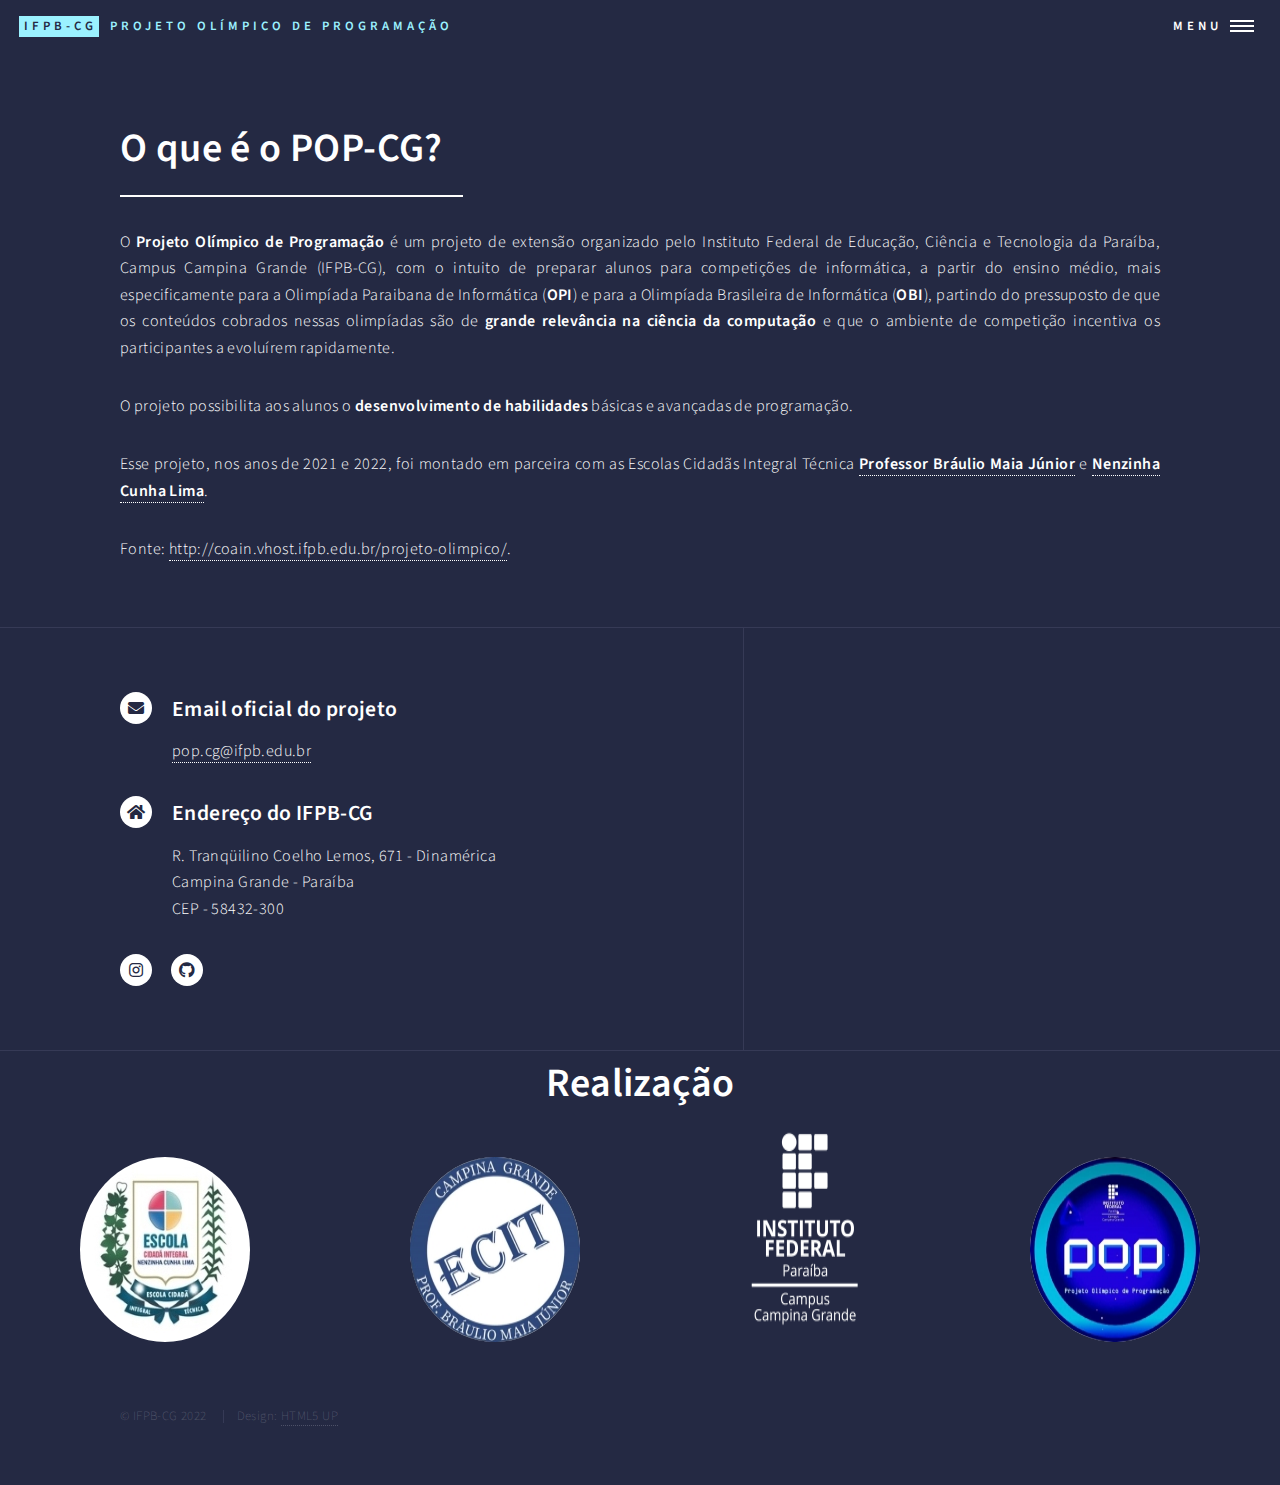
<file: pages/desc_projeto.html>
<!DOCTYPE HTML>
<html lang="pt-br">
<head>
	<meta charset="utf-8"/>
	<meta name="viewport" content="width=device-width, initial-scale=1, user-scalable=no"/>
	<link rel="shortcut icon" href="../images/favicon/favicon.ico" type="image/x-icon">

	<title>O que é o POP-CG?</title>

	<link rel="stylesheet" href="../assets/css/main.css"/>	
	<noscript><link rel="stylesheet" href="../assets/css/noscript.css"/></noscript>
	<script src="../assets/js/script.js"></script>
</head>
<body class="is-preload" onload="main_title()">

	<!-- Wrapper -->
		<div id="wrapper">

			<!-- Header -->
			<header id="header" class="alt">
				<a href="../index.html" class="logo" id="main_title"><strong>IFPB-CG</strong> Projeto Olímpico de Programação </a>
				<nav>
					<a href="#menu">Menu</a>
				</nav>
			</header>

			<!-- Menu -->
      <nav id="menu">
        <ul class="links">
          <li><a href="../index.html">Página Inicial</a></li>
          <li><a href="desc_projeto.html">Sobre o POP</a></li>
          <li><a href="equipe.html">Equipe</a></li>
		  		<li><a href="olimpiada_ifpb_cg.html">Olimpíada IFPB-CG</a></li>
          <li><a href="edicoes_anteriores.html">Edições Anteriores</a></li>
          <li><a href="perguntas.html">Perguntas Frequentes</a></li>
          <li><a href="https://estudante.ifpb.edu.br/cursos/?cidade=8&modalidade=&nome=&formacao=&nivel_formacao=&turno=&forma_acesso=">Cursos do IFPB-CG</a></li>
          <!-- <li><a href="videos.html">Videos</a></li> -->
        </ul>
      </nav>

			<!-- Main -->
			<main id="main" class="alt">

				<!-- One -->
				<section id="one">
					<div class="inner">
						<header class="major">
							<h1>O que é o POP-CG?</h1>
						</header>

						<article>
							<p>
								O <strong>Projeto Olímpico de Programação</strong> é um projeto de extensão organizado pelo Instituto Federal de Educação, Ciência e Tecnologia da Paraíba, Campus Campina Grande (IFPB-CG), com o intuito de preparar alunos para competições de informática, a partir do ensino médio, mais especificamente para a Olimpíada Paraibana de Informática (<strong>OPI</strong>) e para a Olimpíada Brasileira de Informática (<strong>OBI</strong>), partindo do pressuposto de que os conteúdos cobrados nessas olimpíadas são de <strong>grande relevância na ciência da computação</strong> e que o ambiente de competição incentiva os participantes a evoluírem rapidamente.
							</p>
							<p>
								O projeto possibilita aos alunos o <strong>desenvolvimento de habilidades</strong> básicas e avançadas de programação.
							</p>
							<p>
								Esse projeto, nos anos de 2021 e 2022, foi montado em parceira com as Escolas Cidadãs Integral Técnica <a href="http://cdn.novo.qedu.org.br/escola/25130331-ecit-professor-braulio-maia-junior" target="_blank"><strong>Professor Bráulio Maia Júnior</strong></a> e <a href="https://novo.qedu.org.br/escola/25072030-eci-nenzinha-cunha-lima" target="_blank"><strong>Nenzinha Cunha Lima</strong></a>.
							</p>
							<p>
								Fonte: <a class="link"  href="http://coain.vhost.ifpb.edu.br/projeto-olimpico/" target="_blank" hreflang="pt-br">http://coain.vhost.ifpb.edu.br/projeto-olimpico/</a>.
							</p>
						</article>
				</section>

			</main>

			<!-- Contact -->
			<section id="contact">
				<div class="inner">
					<div>
						<article class="contact-method">
							<span class="icon solid alt fa-envelope"></span>
							<h3>Email oficial do projeto</h3>
							<a href="mailto:pop.cg@ifpb.edu.br">pop.cg@ifpb.edu.br</a>
						</article>

						<article class="contact-method">
							<span class="icon solid alt fa-home"></span>
							<h3>Endereço do IFPB-CG</h3>
							<p>R. Tranqüilino Coelho Lemos, 671 - Dinamérica<br/>
							Campina Grande - Paraíba<br/>
							CEP - 58432-300</p>
						</article>

						<article>
							<ul class="icons">
								<li>
									<a href="https://www.instagram.com/pop_ifpb.cg/" target="_blank" class="icon brands alt fa-instagram"><span class="label">Instagram</span></a>
								</li>
								<li>
									<a href="https://github.com/olimpiadadeinformaticaifpb/olimpiadadeinformaticaifpb.github.io" target="_blank" class="icon brands alt fa-github"><span class="label">GitHub</span></a>
								</li>
							</ul>
						</article>
					</div>
				</div>
			</section>

			<section id="realizacao">
				<h1>Realização</h1>

				<div id="logos">
					<img class="circle_image" src="../images/logos/ncl_170px.jpg" alt="Logo do ECIT Nenzinha Cunha Lima">
					<img class="circle_image" src="../images/logos/circle_braulio_maia_170px.jpg" alt="Logo do ECIT Professor Bráulio Maia Júnior">
					<img src="../images/logos/ifpb_negativo_130px.png" alt="Logo do IFPB negativo">
					<img class="circle_image" src="../images/logos/circle_pop_cg_170px.jpg" alt="Logo do Projeto Olímpico de Programação">
				</div>
			</section>

			<!-- Footer -->
			<footer id="footer">

				<div class="inner">
					<ul class="copyright">
						<li>&copy; IFPB-CG 2022</li>
						<li>Design: <a href="https://html5up.net" target="_blank">HTML5 UP</a></li>
					</ul>
				</div>

			</footer>

		</div>

	<!-- Scripts -->
	<script src="../assets/js/jquery.min.js"></script>
	<script src="../assets/js/jquery.scrolly.min.js"></script>
	<script src="../assets/js/jquery.scrollex.min.js"></script>
	<script src="../assets/js/browser.min.js"></script>
	<script src="../assets/js/breakpoints.min.js"></script>
	<script src="../assets/js/util.js"></script>
	<script src="../assets/js/main.js"></script>

</body>
</html>
</file>
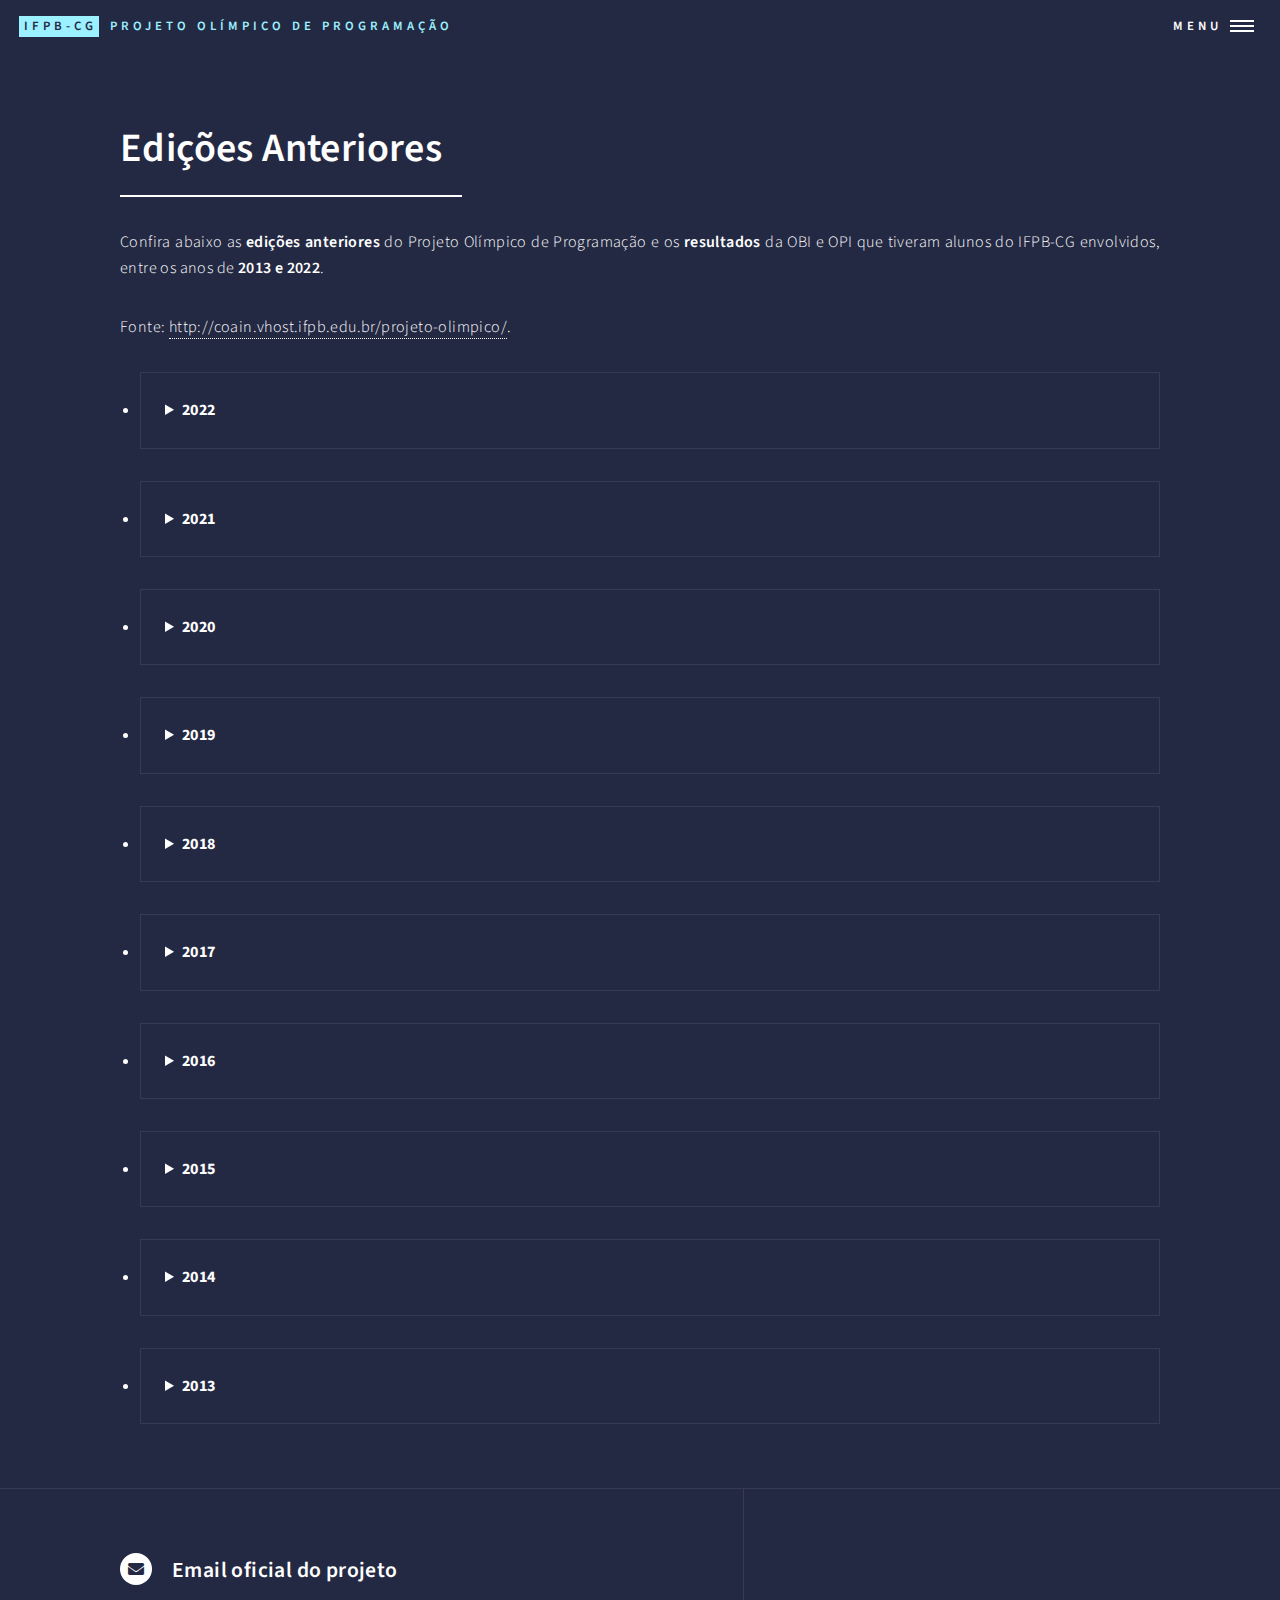
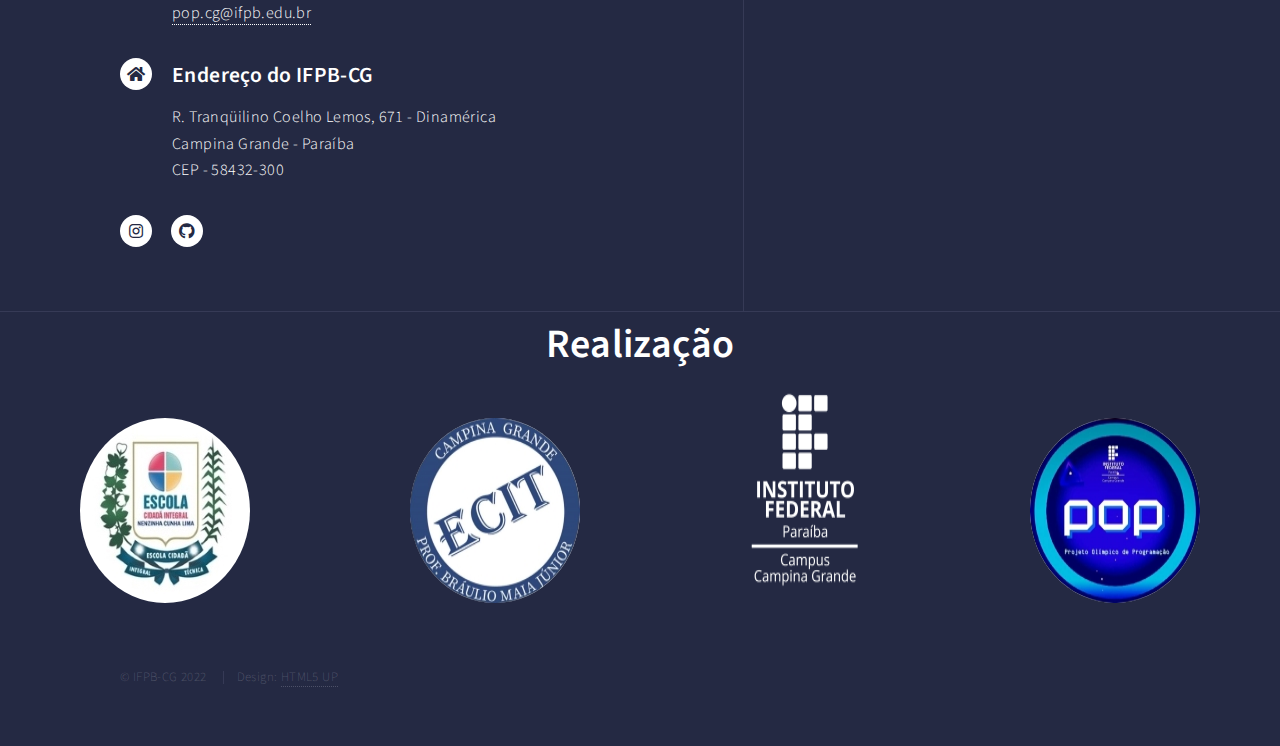
<file: pages/edicoes_anteriores.html>
<!DOCTYPE HTML>
<html lang="pt-br">
<head>
	<meta charset="utf-8"/>
	<meta name="viewport" content="width=device-width, initial-scale=1, user-scalable=no"/>
	<link rel="shortcut icon" href="../images/favicon/favicon.ico" type="image/x-icon">

	<title>Edições Anteriores</title>

	<link rel="stylesheet" href="../assets/css/main.css"/>	
	<noscript><link rel="stylesheet" href="../assets/css/noscript.css"/></noscript>
	<script src="../assets/js/script.js"></script>
</head>
<body class="is-preload" onload="main_title()">

	<!-- Wrapper -->
	<div id="wrapper">

		<!-- Header -->
		<header id="header" class="alt">
			<a href="../index.html" class="logo" id="main_title"><strong>IFPB-CG</strong> Projeto Olímpico de Programação </a>
			<nav>
				<a href="#menu">Menu</a>
			</nav>
		</header>

		<!-- Menu -->
		<nav id="menu">
			<ul class="links">
				<li><a href="../index.html">Página Inicial</a></li>
				<li><a href="desc_projeto.html">Sobre o POP</a></li>
				<li><a href="equipe.html">Equipe</a></li>
				<li><a href="olimpiada_ifpb_cg.html">Olimpíada IFPB-CG</a></li>
				<li><a href="edicoes_anteriores.html">Edições Anteriores</a></li>
				<li><a href="perguntas.html">Perguntas Frequentes</a></li>
				<li><a href="https://estudante.ifpb.edu.br/cursos/?cidade=8&modalidade=&nome=&formacao=&nivel_formacao=&turno=&forma_acesso=">Cursos do IFPB-CG</a></li>
				<!-- <li><a href="videos.html">Videos</a></li> -->
			</ul>
		</nav>

		<!-- Main -->
		<main id="main" class="alt">

			<!-- One -->
			<section id="one" class="tiles">
				<div class="inner">
					<header class="major">
						<h1>Edições Anteriores</h1>
					</header>
					
					<p>
						Confira abaixo as <strong>edições anteriores</strong> do Projeto Olímpico de Programação e os <strong>resultados</strong> da OBI e OPI que tiveram alunos do IFPB-CG envolvidos, entre os anos de <strong>2013 e 2022</strong>.
					</p>

					<p>Fonte: <a class="link" href="http://coain.vhost.ifpb.edu.br/projeto-olimpico/" target="_blank" hreflang="pt-br">http://coain.vhost.ifpb.edu.br/projeto-olimpico/</a>.</p>

					<section id="edicoes_resultados">
						<ol>
							<!-- 2022 -->
							<li class="box">
								<details>
									<summary>2022</summary>
									<!-- Competições -->
									<ul>
										<li>
											<span class="competicao">Olímpiada de Informática IFPB-CG</span>
											<ul>
												<li>
													<span>Nível Iniciante</span> 
													<ol>
														<li>
															<span class="gold_medal">Medalha de Ouro:</span>
															<ul>
																<li>Brunno Oliveira Santos Lima - IFPB CG</li>
															</ul>
														</li>
														<li>
															<span class="silver_medal">Medalha de Prata:</span>
															<ul>
																<li> Ana Gabriela Araujo Gomes - IFPB CG</li>
															</ul>
														</li>
														<li>
															<span class="bronze_medal">Medalha de Bronze:</span>
															<ul>
																<li>John Herbati de Araujo Júnior - ECIT Prof. Bráulio Maia Júnior </li>
															</ul>
														</li>
													</ol>
												</li>
												
												<li>
													<span>Nível Intermediário</span> 
													<ol>
														<li>
															<span class="gold_medal">Medalha de Ouro:</span>
															<ul>
																<li>Arnaud Macêdo de Melo Neto - IFPB CG</li>
															</ul>
														</li>
														<li>
															<span class="silver_medal">Medalha de Prata:</span>
															<ul>
																<li>Mateus de Assis Morais - IFPB CG</li>
															</ul>
														</li>
														<li>
															<span class="bronze_medal">Medalha de Bronze:</span>
															<ul>
																<li>Arthur Júnior Maciel de Oliveira - IFPB CG</li>
															</ul>
														</li>
													</ol>
												</li>

												<li>
													<span>Nível Avançado</span> 
													<ol>
														<li>
															<span class="gold_medal">Medalha de Ouro:</span>
															<ul>
																<li>Adson Gabriel Farias da Silva - ECIT Prof. Bráulio Maia Júnior </li>
															</ul>
														</li>
														<li>
															<span class="silver_medal">Medalha de Prata:</span>
															<ul>
																<li>William de Sousa Costa - IFPB CG</li>
															</ul>
														</li>
														<li>
															<span class="bronze_medal">Medalha de Bronze:</span>
															<ul>
																<li>Lucas Gabriel Moizinho da Silva - IFPB CG</li>
															</ul>
														</li>
													</ol>
												</li>
											</ul>
										</li>
										<li>
											<span class="competicao">Olimpíada Paraibana de Informática (OPI) - Nível Programação </span>
											<ol>
												<li>
													<span class="silver_medal">Medalha de Prata:</span>
													<ul>
														<li>João Victor de Medeiros Cavalcante</li> 
														<li>Lucas Tavares Ezequiel</li>
														<li>Lucas Gabriel Moizinho</li> 
														<li>Marcus Cauê de Farias Barbosa</li>
													</ul>

												</li>
												<li>
													<span class="bronze_medal">Medalha de Bronze:</span>
													<ul>
														<li>Jose Guilherme Moizinho</li>
														<li>Lavique Dias de Oliveira</li> 
														<li>Mariana Lira Massa Santos</li>
														<li>Mateus de Assis Morais</li>
														<li>Sonaly Barreto Silva</li>
														<li>Vanderleia Silva Galdino</li>
													</ul> 
												</li>
												<li>
													<span>Menção Honrosa</span>
													<ul>
														<li>José Fernando H. Correia de Albuquerque</li>
														<li>João Henrique Silva Lima</li>
														<li>Kauê Gabriel da Silva Monteiro</li>
													</ul>
												</li>
											</ol>
										</li>
										<li>
											<span class="competicao"> Olimpíada Paraibana de Informática (OPI) - Nível Avançado </span>
											<ol>
												<li>
													<span class="silver_medal">Medalha de Prata</span>
													<ul>
														<li>Lucas Buvar Fonseca Tavares</li>
														<li>Luís Henrique Lima Santos</li>
														<li>Lucas Alves Fidelis Araujo</li>
													</ul>
												</li>
												<li>
													<span class="bronze_medal">Medalha de Bronze</span>
													<ul>
														<li>Lucas Gabriel Moizinho da Silva</li>
														<li>Mariana Lira Massa dos Santos</li>
													</ul>
												</li>
												<li>
													<span>Honra ao Mérito</span>
													<ul>
														<li>Kaio da Silva Carvalho</li>
														<li>Kevyn Ryan Soares Fernandes</li>
														<li>Pedro Savio Oliveira Sarmento</li>
													</ul>
												</li>
											</ol>
										</li>
									</ul>

								</details>
								
							</li>

							<!-- 2021 -->
							<li class="box">
								<details>
									<summary>2021</summary>
									<!-- Competições -->
									<ul>
										<li>
											<span class="competicao">Olímpiada de Informática IFPB-CG</span>
											
											<!-- Níveis-->
											<ul>
												<li>
													<span>Nível Iniciante</span> 
													<ol>
														<li>
															<span class="gold_medal">Medalha de Ouro:</span>
															<ul>
																<li>Mariana Lira Massa Santos - IFPB CG</li>
															</ul>
														</li>
														<li>
															<span class="silver_medal">Medalha de Prata:</span>
															<ul>
																<li>Adson Gabriel Farias da Silva - ECIT Prof. Bráulio Maia Júnior</li>
															</ul>
														</li>
														<li>
															<span class="bronze_medal">Medalha de Bronze:</span>
															<ul>
																<li>Lucas Gabriel Moizinho da Silva - IFPB CG</li>
															</ul>
														</li>
													</ol>
												</li>
												
												<li>
													<span>Nível Intermediário</span> 
													<ol>
														<li>
															<span class="gold_medal">Medalha de Ouro:</span>
															<ul>
																<li>Luan Ferreira dos Reis - IFPB CG</li>
															</ul>
														</li>
													</ol>
												</li>

												<li>
													<span>Nível Avançado</span> 
													<ol>
														<li>
															<span class="gold_medal">Medalha de Ouro:</span>
															<ul>
																<li>Victor Emanuel Barbosa Rodrigues - IFPB CG</li>
															</ul>
														</li>
													</ol>
												</li>
											</ul>
										</li>
										<li>Obs.: Neste foi ano não foi realizada a OPI.</li>
									</ul>
								</details>
								
							</li>

							<!-- 2020 -->
							<li class="box">
								<details>
									<summary>2020</summary>
									<!-- Competições -->
									<ul>
										<li>
											<span class="competicao">Olímpiada de Informática IFPB-CG</span>
											
											<!-- Níveis-->
											<ul>
												<li>
													<span>Nível Iniciante</span> 
													<ol>
														<li>
															<span class="gold_medal">Medalha de Ouro:</span>
															<ul>
																<li>Kaio da Silva Carvalho - ECIT Prof. Bráulio Maia Júnior</li>
															</ul>
														</li>
														<li>
															<span class="silver_medal">Medalha de Prata:</span>
															<ul>
																<li>Maria Luíza Magna Ramos Sales - IFPB-CG</li>
															</ul>
														</li>
														<li>
															<span class="bronze_medal">Medalha de Bronze:</span>
															<ul>
																<li>Maria Maysa Paz de Oliveira - ECIT Prof. Bráulio Maia Júnior</li>
															</ul>
														</li>
													</ol>
												</li>
												
												<li>
													<span>Nível Intermediário</span> 
													<ol>
														<li>
															<span class="gold_medal">Medalha de Ouro:</span>
															<ul>
																<li>Lucas Bivar Fonsêca Tavares - IFPB-CG</li>
															</ul>
														</li>
														<li>
															<span class="silver_medal">Medalha de Prata:</span>
															<ul>
																<li>Rennyson Cavalcante Soares - IFPB-CG</li>
															</ul>
														</li>
														<li>
															<span class="bronze_medal">Medalha de Bronze:</span>
															<ul>
																<li>Victor Emanuel Barbosa Rodrigues - IFPB-CG</li>
															</ul>
														</li>
													</ol>
												</li>

												<li>
													<span>Nível Avançado</span> 
													<ol>
														<li>
															<span class="gold_medal">Medalha de Ouro:</span>
															<ul>
																<li>Allan José Bispo do Nascimento - IFPB-CG</li>
															</ul>
														</li>
														<li>
															<span class="silver_medal">Medalha de Prata:</span>
															<ul>
																<li>Micael Marques Rodrigues Silva - IFPB-CG</li>
															</ul>
														</li>
														<li>
															<span class="bronze_medal">Medalha de Bronze:</span>
															<ul>
																<li>Harrison Wendel Rodrigues Santos - IFPB-CG</li>
															</ul>
														</li>
													</ol>
												</li>
											</ul>
										</li>
										<li>Obs.: Neste foi ano não foi realizada a OPI.</li>
									</ul>
								</details>
								
							</li>

							<!-- 2019 -->
							<li class="box">
								<details>
									<summary>2019</summary>
									<!-- Competições -->
									<ul>
										<li>
											<span class="competicao">Olimpíada Brasileira de Informática (OBI)</span>
											<ol>
												<li>
													<span>Menção Honrosa:</span>
													<ul>
														<li>Rembrandt Asafe Vasconcelos Costa</li>
													</ul>
												</li>
											</ol>
										</li>
										<li>
											<span class="competicao">Olimpíada Paraibana de Informática (OPI)</span>
											<ol>
												<li>
													<span class="silver_medal">Medalha de Prata:</span>
													<ul>
														<li>João Vitor Silva Luciano - Modalidade Programação</li>
														<li>Equipe do IFPB-CG - Modalidade Avançado Júnior</li>
													</ul>
												</li>
												<li>
													<span class="bronze_medal">Medalha de Bronze:</span>
													<ul>
														<li>Jônatas Tavares Dos Santos</li>
														<li>Catarina Ramalho Dos Santos</li>
														<li>Rembrandt Asafe Vasconcelos Costa</li> 
														<li>Irlla Martins Barbosa Da Silva</li> 
														<li>Welbber Vital Porto</li>
													</ul>
												</li>
												<li>
													<span>Menção Honrosa:</span>
													<ul>
														<li>Equipe do IFPB-CG - Modalidade Avançado Júnior</li>
													</ul>
												</li>
											</ol>
										</li>
									</ul>
								</details>
								
							</li>

							<!-- 2018 -->
							<li class="box">
								<details>
									<summary>2018</summary>
									<!-- Competições -->
									<ul>
										<li>
											<span class="competicao">Olimpíada Paraibana de Informática (OPI)</span>
											<ol>
												<li>
													<span class="gold_medal">Medalha de Ouro:</span>
													<ul>
														<li>Rembrandt Asafe Vasconcelos Costa - Modalidade Programação</li>
														<li>Equipe do IFPB-CG - Modalidade Avançado Júnior</li>
													</ul>
												</li>
												<li>
													<span class="silver_medal">Medalha de Prata:</span>
													<ul>
														<li>Rennan Rocha de Freitas</li>
													</ul>
												</li>
												<li>
													<span class="bronze_medal">Medalha de Bronze:</span>
													<ul>
														<li>Marcos Vinícius Santos Silva</li>
														<li>José Alberto Viana da Silva</li>
														<li>Matheus Gomes Lima</li>
														<li>Irlla Martins Barbosa da Silva</li>
													</ul>
												</li>
												<li>
													<span>Menção Honrosa:</span>
													<ul>
														<li>Welbber Vital Porto</li>
														<li>Isley Martins Barbosa da Silva</li>
														<li>Alisson Lucas da Silva Nunes </li>
													</ul>
												</li>
											</ol>
										</li>
									</ul>
								</details>
								
							</li>

							<!-- 2017 -->
							<li class="box">
								<details>
									<summary>2017</summary>
									<!-- Competições -->
									<ul>
										<li>
											<span class="competicao">Olimpíada Brasileira de Informática (OBI)</span>
											<ol>
												<li>
													<span class="bronze_medal">Medalha de Bronze:</span>
													<ul>
														<li>Rembrandt Asafe Vasconcelos Costa</li>
													</ul>
												</li>
											</ol>
										</li>
										<li>
											<span class="competicao">Olimpíada Paraibana de Informática (OPI)</span>
											<ol>
												<li>
													<span class="gold_medal">Medalha de Ouro:</span>
													<ul>
														<li>Gustavo Vilar de Farias</li>
													</ul>
												</li>
												<li>
													<span class="silver_medal">Medalha de Prata:</span>
													<ul>
														<li>Rembrandt Asafe Vasconcelos Costa</li>
													</ul>

												</li>
												<li>
													<span class="bronze_medal">Medalha de Bronze:</span>
													<ul>
														<li>Equipe do IFPB-CG - Modalidade Avançado Júnior</li>
													</ul>
												</li>
											</ol>
										</li>
									</ul>
								</details>
								
							</li>

							<!-- 2016 -->
							<li class="box">
								<details>
									<summary>2016</summary>
									<!-- Competições -->
									<ul>
										<li>
											<span class="competicao">Olimpíada Paraibana de Informática (OPI)</span>
											<ol>
												<li>
													<span class="silver_medal">Medalha de Prata:</span>
													<ul>
														<li>Gustavo Vilar de Farias</li>
													</ul>

												</li>
												<li>
													<span>Menção Honrosa:</span>
													<ul>
														<li>Equipe do IFPB-CG - Modalidade Avançado Júnior</li>
													</ul>
												</li>
											</ol>
										</li>
									</ul>
								</details>
								
							</li>

							<!-- 2015 -->
							<li class="box">
								<details>
									<summary>2015</summary>
									<!-- Competições -->
									<ul>
										<li>
											<span class="competicao">Olimpíada Brasileira de Informática (OBI)</span>
											<ol>
												<li>
													<span class="silver_medal">Medalha de Prata:</span>
													<ul>
														<li>Gustavo Bezerra Ribeiro</li>
													</ul>

												</li>
												<li>
													<span>Menção Honrosa:</span>
													<ul>
														<li>Rerisson Daniel Matos</li>
													</ul>
												</li>
											</ol>
										</li>
										<li>
											<span class="competicao">Olimpíada Paraibana de Informática (OPI)</span>
											<ol>
												<li>
													<span class="gold_medal">Medalha de Ouro:</span>
													<ul>
														<li>Gustavo Bezerra Ribeiro</li>
													</ul>
												</li>
												<li>
													<span class="silver_medal">Medalha de Prata:</span>
													<ul>
														<li>Rerisson D. Costa Silva Matos - Modalidade Programação</li>
														<li>Equipe do IFPB-CG - Modalidade Avançado Júnior</li>
													</ul>

												</li>
												<li>
													<span class="bronze_medal">Medalha de Bronze:</span>
													<ul>
														<li>Pedro L. França Tales</li>
														<li>Gustavo Vilar de Farias</li>
														<li>Thayanne L. V. Landim Souza</li>
														<li>José Renan Silva Luciano</li>
													</ul>
												</li>
												<li>
													<span>Menção Honrosa:</span>
													<ul>
														<li>Marcus Vinicius de Farias Barbosa</li>
														<li>Fanny Batista Vieira</li>
													</ul>
												</li>
											</ol>
										</li>
									</ul>
								</details>
								
							</li>

							<!-- 2014 -->
							<li class="box">
								<details>
									<summary>2014</summary>
									<!-- Competições -->
									<ul>
										<li>
											<span class="competicao">Olimpíada Brasileira de Informática (OBI)</span>
											<ol>
												<li>
													<span class="silver_medal">Medalha de Prata:</span>
													<ul>
														<li>Ordan Silva Santos</li>
													</ul>
												</li>
											</ol>
										</li>
										<li>
											<span class="competicao">Olimpíada Paraibana de Informática (OPI)</span>
											<ol>
												<li>
													<span class="gold_medal">Medalha de Ouro:</span>
													<ul>
														<li>Gustavo Bezerra Ribeiro - Modalidade Programação</li>
														<li>Rerisson Daniel Matos - Modalidade Programação</li>
														<li>Duas equipes do IFPB-CG - Modalidade Avançado Júnior</li>
													</ul>
												</li>
												<li>
													<span class="bronze_medal">Medalha de Bronze:</span>
													<ul>
														<li>Matheus G. de Farias</li>
														<li>José Renan Silva Luciano</li>
													</ul>
												</li>
												<li>
													<span>Menção Honrosa:</span>
													<ul>
														<li>Laís L. Andrade</li>
														<li>Juan V. L. Barros</li>
													</ul>
												</li>
											</ol>
										</li>
									</ul>
								</details>
								
							</li>

							<!-- 2013 -->
							<li class="box">
								<details>
									<summary>2013</summary>
									<!-- Competições -->
									<ul>
										<li>
											<span class="competicao">Olimpíada Brasileira de Informática (OBI)</span>
											<ol>
												<li>
													<span>Menção Honrosa:</span>
													<ul>
														<li>Ordan Silva Santos</li>
													</ul>
												</li>
											</ol>
										</li>
										<li>
											<span class="competicao">Olimpíada Paraibana de Informática (OPI)</span>
											<ol>
												<li>
													<span class="gold_medal">Medalha de Ouro:</span>
													<ul>
														<li>Ordan Silva Santos</li>
													</ul>
												</li>
												<li>
													<span class="silver_medal">Medalha de Prata:</span>
													<ul>
														<li>Daniel Alves de Oliveira</li>
														<li>Eri Jonhson Oliveira da Silva</li>
														<li>Larissa Félix de Andrade</li>
													</ul>

												</li>
												<li>
													<span class="bronze_medal">Medalha de Bronze:</span>
													<ul>
														<li>Laís Lourany Andrade</li>
													</ul>
												</li>
											</ol>
										</li>
									</ul>
								</details>
							</li>
						</ol>
					</section>
				</div>
			</section>
		</main>

		<!-- Contact -->
		<section id="contact">
			<div class="inner">
				<div>
					<article class="contact-method">
						<span class="icon solid alt fa-envelope"></span>
						<h3>Email oficial do projeto</h3>
						<a href="mailto:pop.cg@ifpb.edu.br">pop.cg@ifpb.edu.br</a>
					</article>

					<article class="contact-method">
						<span class="icon solid alt fa-home"></span>
						<h3>Endereço do IFPB-CG</h3>
						<p>R. Tranqüilino Coelho Lemos, 671 - Dinamérica<br/>
						Campina Grande - Paraíba<br/>
						CEP - 58432-300</p>
					</article>

					<article>
						<ul class="icons">
							<li>
								<a href="https://www.instagram.com/pop_ifpb.cg/" target="_blank" class="icon brands alt fa-instagram"><span class="label">Instagram</span></a>
							</li>
							<li>
								<a href="https://github.com/olimpiadadeinformaticaifpb/olimpiadadeinformaticaifpb.github.io" target="_blank" class="icon brands alt fa-github"><span class="label">GitHub</span></a>
							</li>
						</ul>
					</article>
				</div>
			</div>
		</section>

		<section id="realizacao">
			<h1>Realização</h1>

			<div id="logos">
				<img class="circle_image" src="../images/logos/ncl_170px.jpg" alt="Logo do ECIT Nenzinha Cunha Lima">
				<img class="circle_image" src="../images/logos/circle_braulio_maia_170px.jpg" alt="Logo do ECIT Professor Bráulio Maia Júnior">
				<img src="../images/logos/ifpb_negativo_130px.png" alt="Logo do IFPB negativo">
				<img class="circle_image" src="../images/logos/circle_pop_cg_170px.jpg" alt="Logo do Projeto Olímpico de Programação">
			</div>
		</section>

		<!-- Footer -->
		<footer id="footer">

			<div class="inner">
				<ul class="copyright">
					<li>&copy; IFPB-CG 2022</li>
					<li>Design: <a href="https://html5up.net" target="_blank">HTML5 UP</a></li>
				</ul>
			</div>

		</footer>

	</div>

	<!-- Scripts -->
	<script src="../assets/js/jquery.min.js"></script>
	<script src="../assets/js/jquery.scrolly.min.js"></script>
	<script src="../assets/js/jquery.scrollex.min.js"></script>
	<script src="../assets/js/browser.min.js"></script>
	<script src="../assets/js/breakpoints.min.js"></script>
	<script src="../assets/js/util.js"></script>
	<script src="../assets/js/main.js"></script>

</body>
</html>
</file>
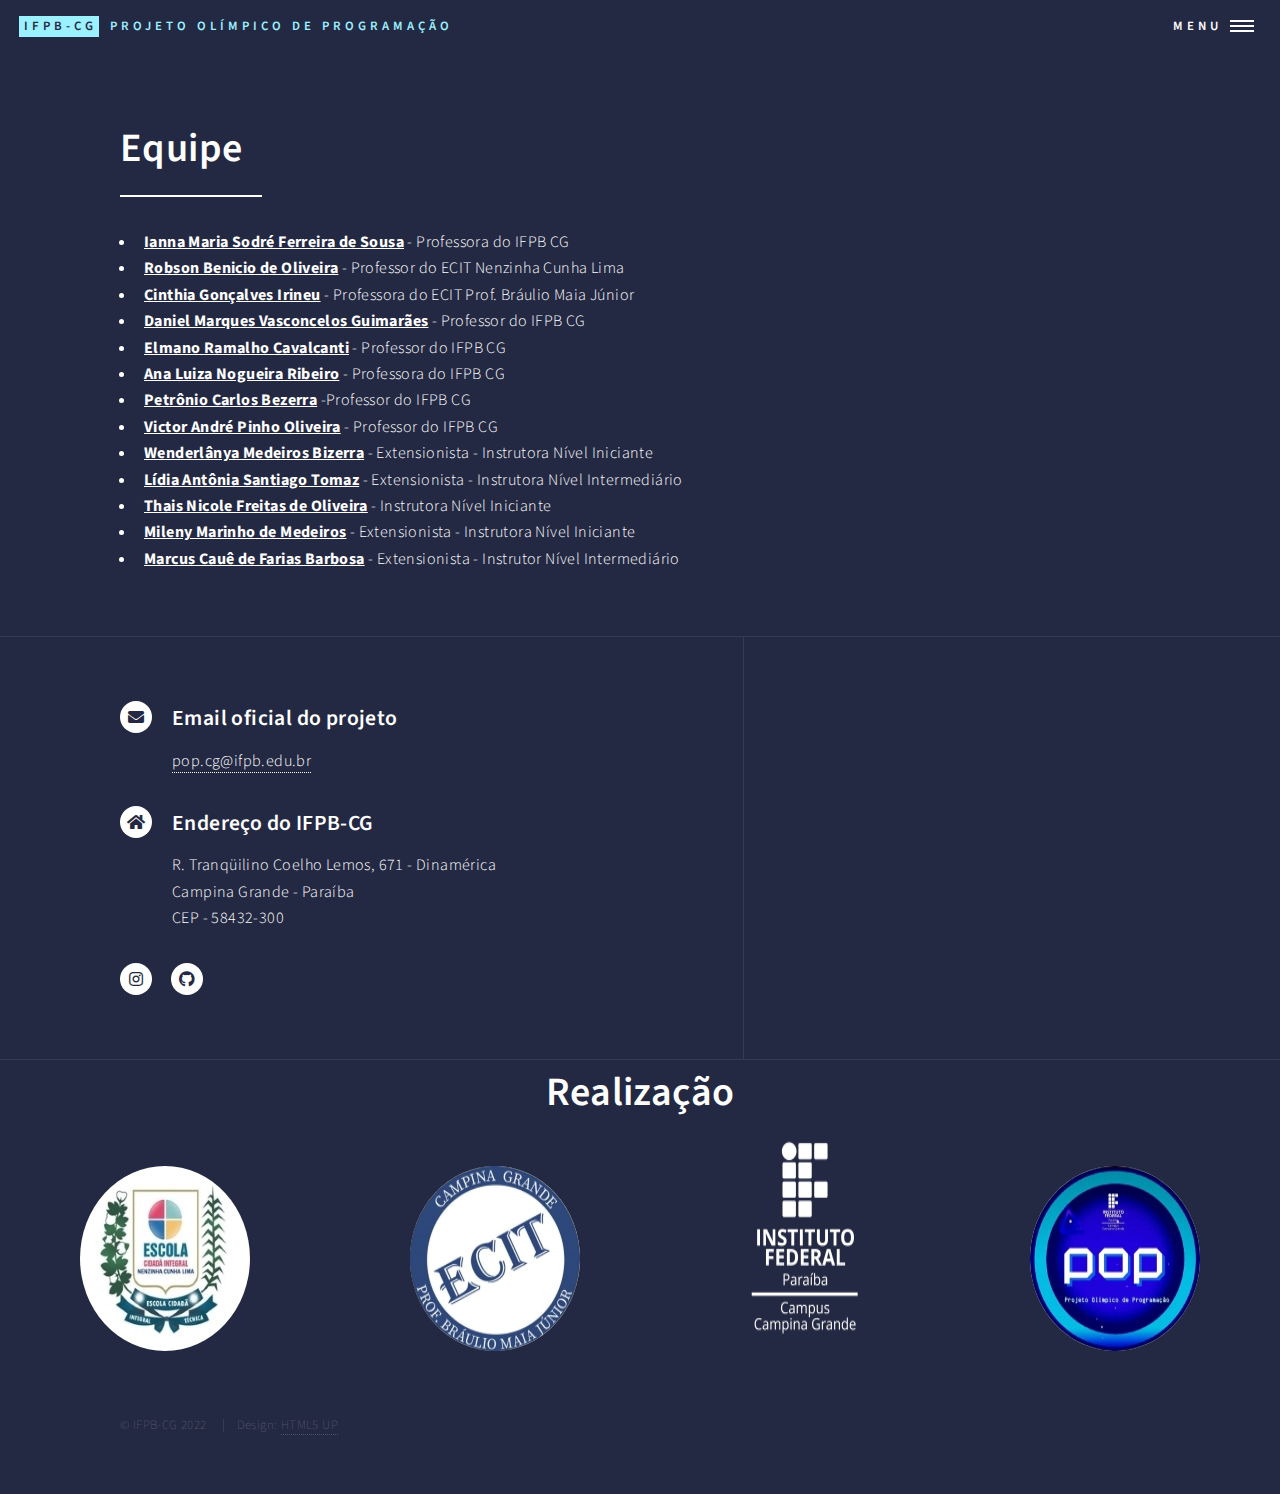
<file: pages/equipe.html>
<!DOCTYPE HTML>
<html lang="pt-br">
<head>
	<meta charset="utf-8"/>
	<meta name="viewport" content="width=device-width, initial-scale=1, user-scalable=no"/>
	<link rel="shortcut icon" href="../images/favicon/favicon.ico" type="image/x-icon">

	<title>Equipe</title>

	<link rel="stylesheet" href="../assets/css/main.css"/>	
	<noscript><link rel="stylesheet" href="../assets/css/noscript.css"/></noscript>
	<script src="../assets/js/script.js"></script>
</head>
<body class="is-preload" onload="main_title()">

	<!-- Wrapper -->
	<div id="wrapper">

		<!-- Header -->
		<header id="header" class="alt">
			<a href="../index.html" class="logo" id="main_title"><strong>IFPB-CG</strong> Projeto Olímpico de Programação </a>
			<nav>
				<a href="#menu">Menu</a>
			</nav>
		</header>

		<!-- Menu -->
		<nav id="menu">
			<ul class="links">
				<li><a href="../index.html">Página Inicial</a></li>
				<li><a href="desc_projeto.html">Sobre o POP</a></li>
				<li><a href="equipe.html">Equipe</a></li>
				<li><a href="olimpiada_ifpb_cg.html">Olimpíada IFPB-CG</a></li>
				<li><a href="edicoes_anteriores.html">Edições Anteriores</a></li>
				<li><a href="perguntas.html">Perguntas Frequentes</a></li>
				<li><a href="https://estudante.ifpb.edu.br/cursos/?cidade=8&modalidade=&nome=&formacao=&nivel_formacao=&turno=&forma_acesso=">Cursos do IFPB-CG</a></li>
				<!-- <li><a href="videos.html">Videos</a></li> -->
			</ul>
		</nav>

		<!-- Main -->
		<main id="main" class="alt">
			<!-- One -->
			<section id="one">
				<div class="inner">
					<header class="major">
						<h1>Equipe</h1>
					</header>

					<article>
						<ul>
							<li><span class="membro_equipe">Ianna Maria Sodré Ferreira de Sousa</span> - Professora do IFPB CG</li>
							<li><span class="membro_equipe">Robson Benicio de Oliveira</span> - Professor do ECIT Nenzinha Cunha Lima</li>
							<li><span class="membro_equipe">Cinthia Gonçalves Irineu</span> - Professora do ECIT Prof. Bráulio Maia Júnior</li>
							<li><span class="membro_equipe">Daniel Marques Vasconcelos Guimarães</span> - Professor do IFPB CG</li>
							<li><span class="membro_equipe">Elmano Ramalho Cavalcanti</span> - Professor do IFPB CG</li>
							<li><span class="membro_equipe">Ana Luiza Nogueira Ribeiro</span> - Professora do IFPB CG</li>
							<li><span class="membro_equipe">Petrônio Carlos Bezerra</span> -Professor do IFPB CG</li>
							<li><span class="membro_equipe">Victor André Pinho Oliveira</span> - Professor do IFPB CG</li>
							<li><span class="membro_equipe">Wenderlânya Medeiros Bizerra</span> - Extensionista - Instrutora Nível Iniciante</li>
							<li><span class="membro_equipe">Lídia Antônia Santiago Tomaz</span> - Extensionista - Instrutora Nível Intermediário</li>
							<li><span class="membro_equipe">Thais Nicole Freitas de Oliveira</span> - Instrutora Nível Iniciante</li>
							<li><span class="membro_equipe">Mileny Marinho de Medeiros</span> - Extensionista - Instrutora Nível Iniciante</li>
							<li><span class="membro_equipe">Marcus Cauê de Farias Barbosa</span> - Extensionista - Instrutor Nível Intermediário</li>
						</ul>
					</article>
			</section>
		</main>

		<!-- Contact -->
		<section id="contact">
			<div class="inner">
				<div>
					<article class="contact-method">
						<span class="icon solid alt fa-envelope"></span>
						<h3>Email oficial do projeto</h3>
						<a href="mailto:pop.cg@ifpb.edu.br">pop.cg@ifpb.edu.br</a>
					</article>

					<article class="contact-method">
						<span class="icon solid alt fa-home"></span>
						<h3>Endereço do IFPB-CG</h3>
						<p>R. Tranqüilino Coelho Lemos, 671 - Dinamérica<br/>
						Campina Grande - Paraíba<br/>
						CEP - 58432-300</p>
					</article>
					
					<article>
						<ul class="icons">
							<li>
								<a href="https://www.instagram.com/pop_ifpb.cg/" target="_blank" class="icon brands alt fa-instagram"><span class="label">Instagram</span></a>
							</li>
							<li>
								<a href="https://github.com/olimpiadadeinformaticaifpb/olimpiadadeinformaticaifpb.github.io" target="_blank" class="icon brands alt fa-github"><span class="label">GitHub</span></a>
							</li>
						</ul>
		
					</article>
				</div>
			</div>
		</section>

		<section id="realizacao">
			<h1>Realização</h1>

			<div id="logos">
				<img class="circle_image" src="../images/logos/ncl_170px.jpg" alt="Logo do ECIT Nenzinha Cunha Lima">
				<img class="circle_image" src="../images/logos/circle_braulio_maia_170px.jpg" alt="Logo do ECIT Professor Bráulio Maia Júnior">
				<img src="../images/logos/ifpb_negativo_130px.png" alt="Logo do IFPB negativo">
				<img class="circle_image" src="../images/logos/circle_pop_cg_170px.jpg" alt="Logo do Projeto Olímpico de Programação">
			</div>
		</section>

		<!-- Footer -->
		<footer id="footer">

			<div class="inner">
				<ul class="copyright">
					<li>&copy; IFPB-CG 2022</li>
					<li>Design: <a href="https://html5up.net" target="_blank">HTML5 UP</a></li>
				</ul>
			</div>

		</footer>

	</div>

	<!-- Scripts -->
	<script src="../assets/js/jquery.min.js"></script>
	<script src="../assets/js/jquery.scrolly.min.js"></script>
	<script src="../assets/js/jquery.scrollex.min.js"></script>
	<script src="../assets/js/browser.min.js"></script>
	<script src="../assets/js/breakpoints.min.js"></script>
	<script src="../assets/js/util.js"></script>
	<script src="../assets/js/main.js"></script>

</body>
</html>
</file>
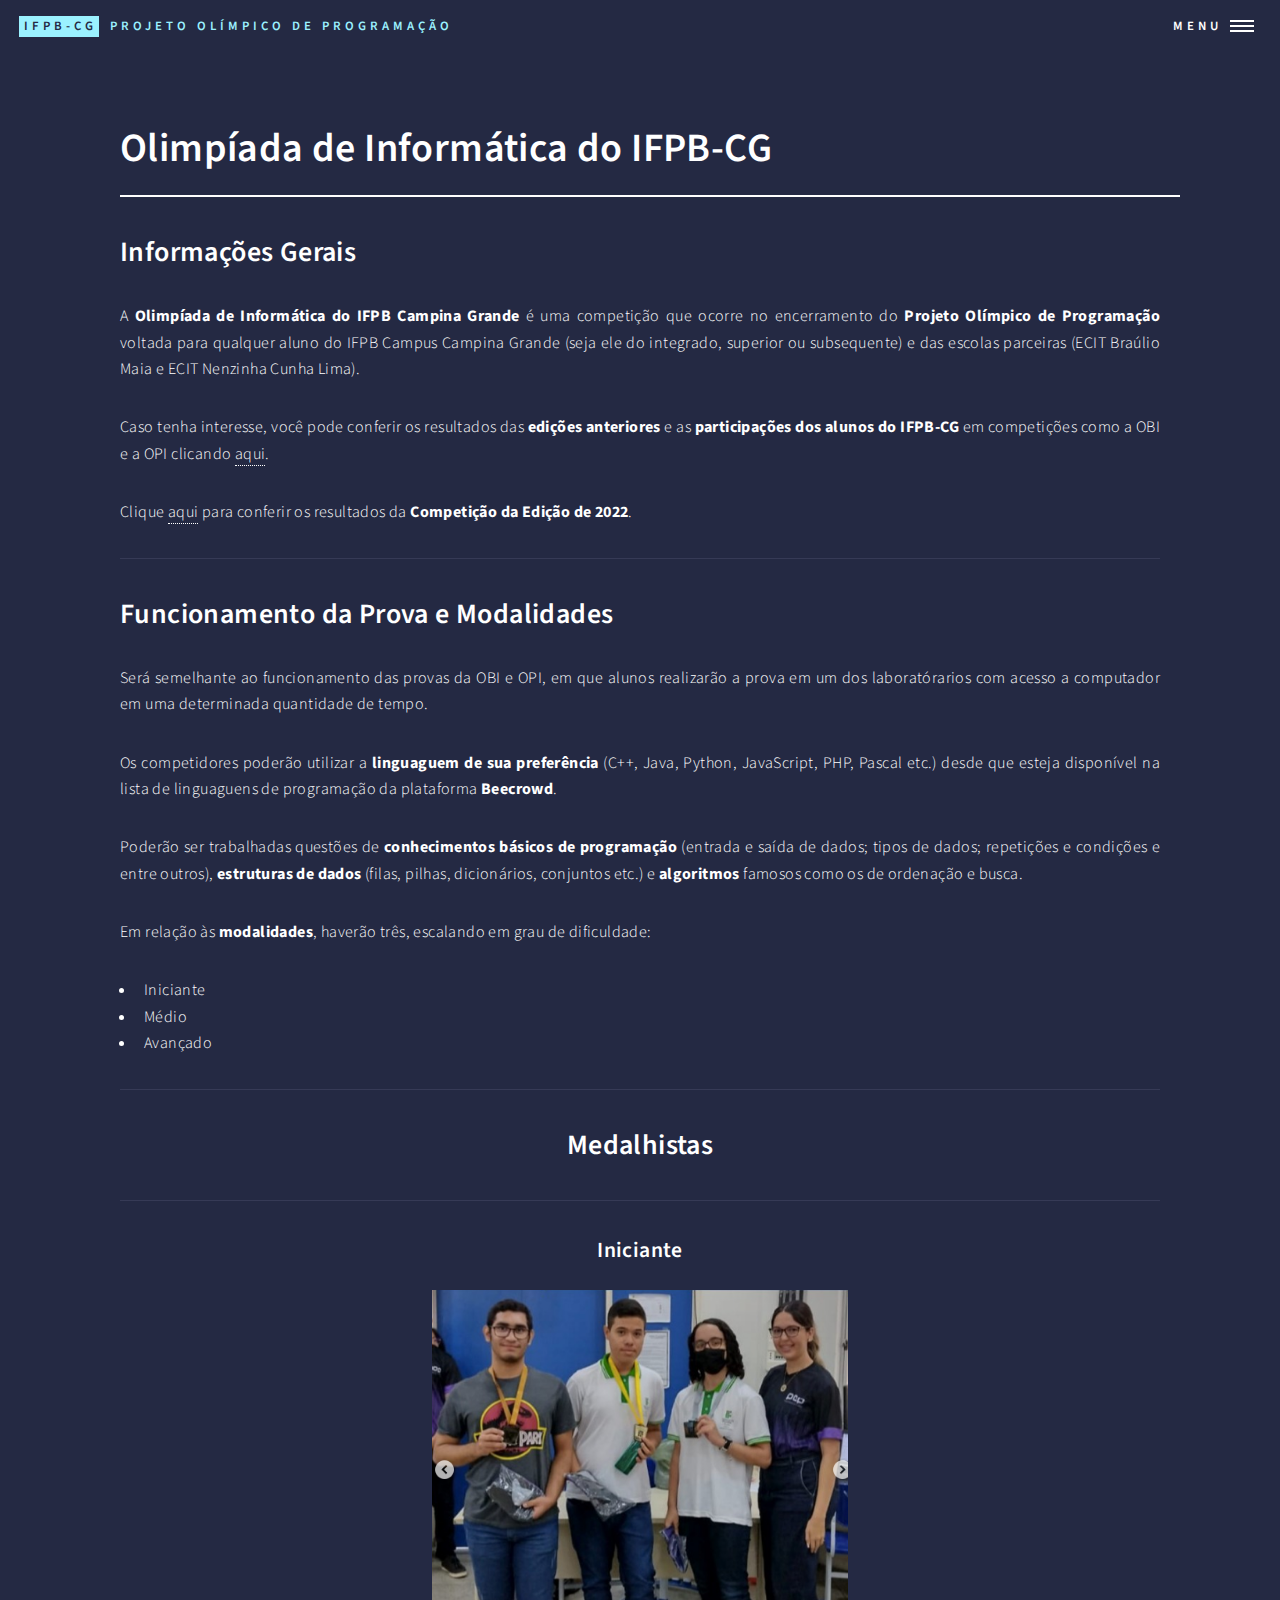
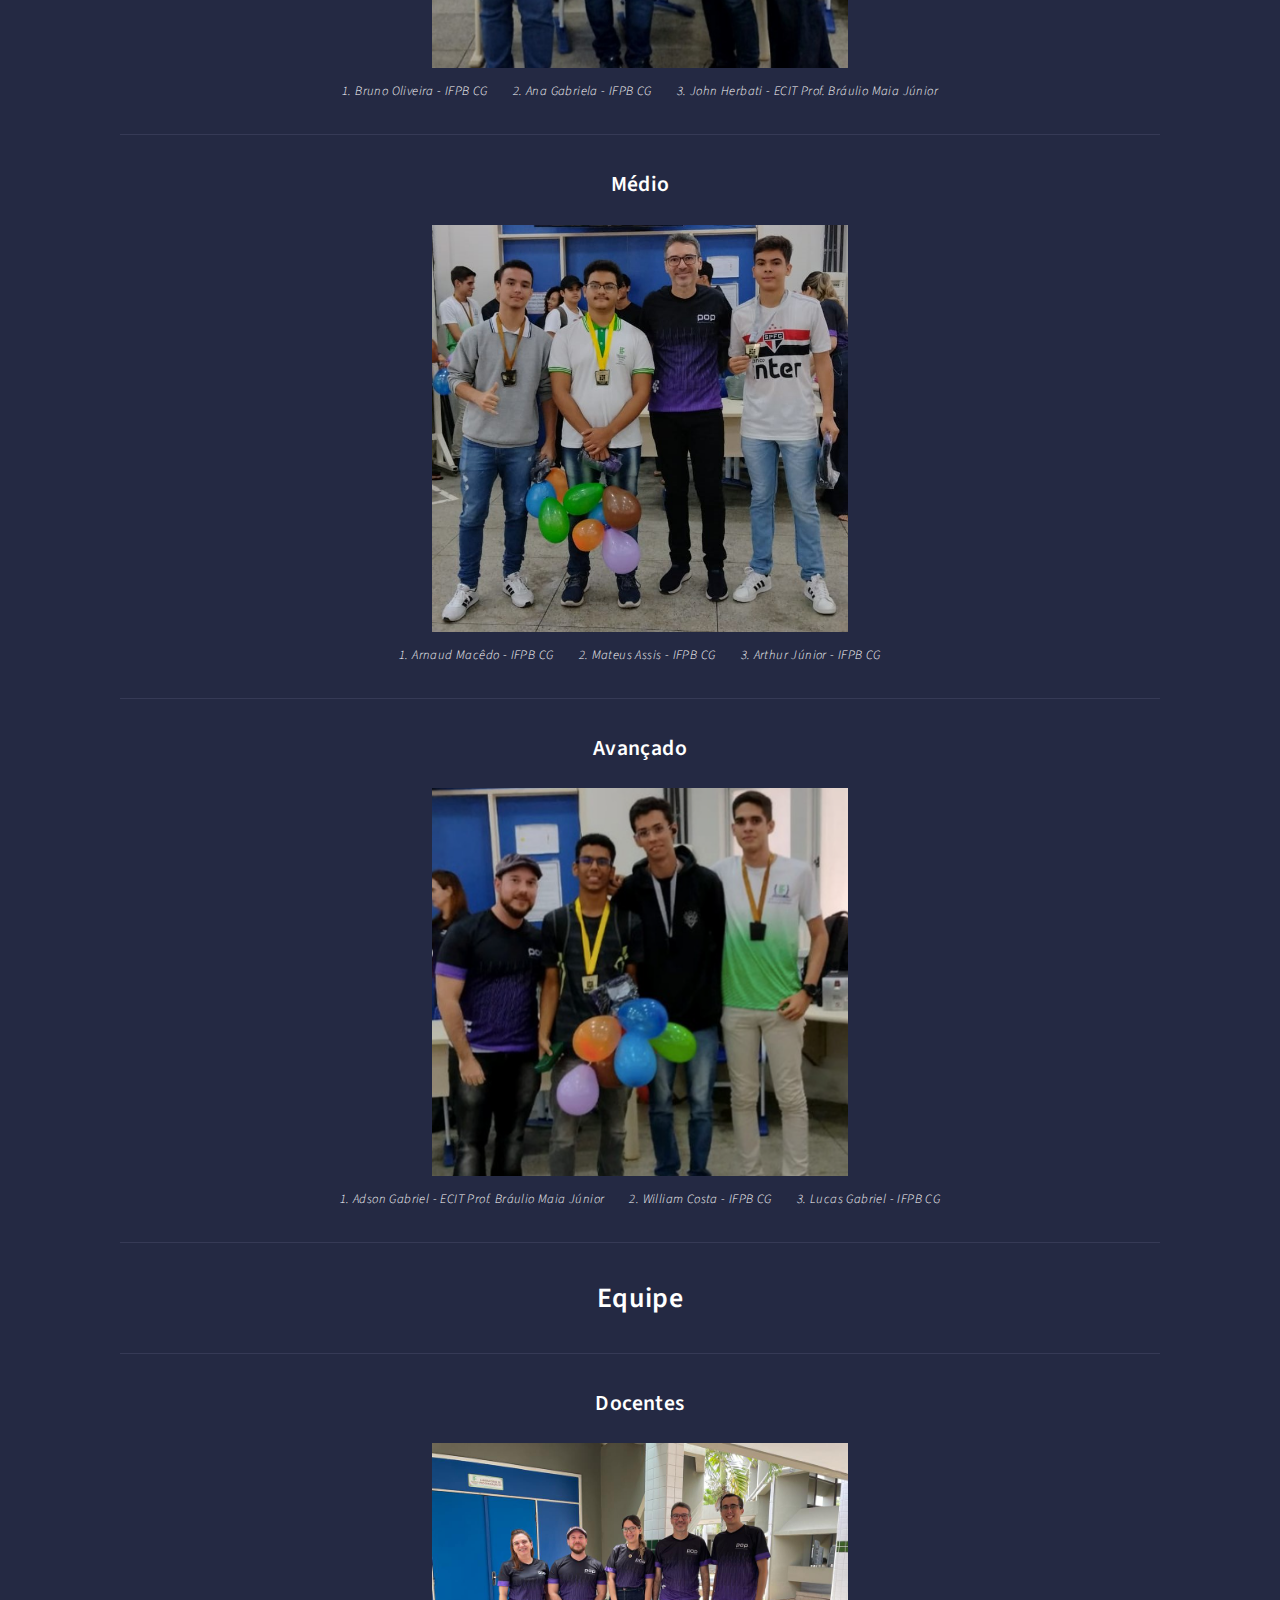
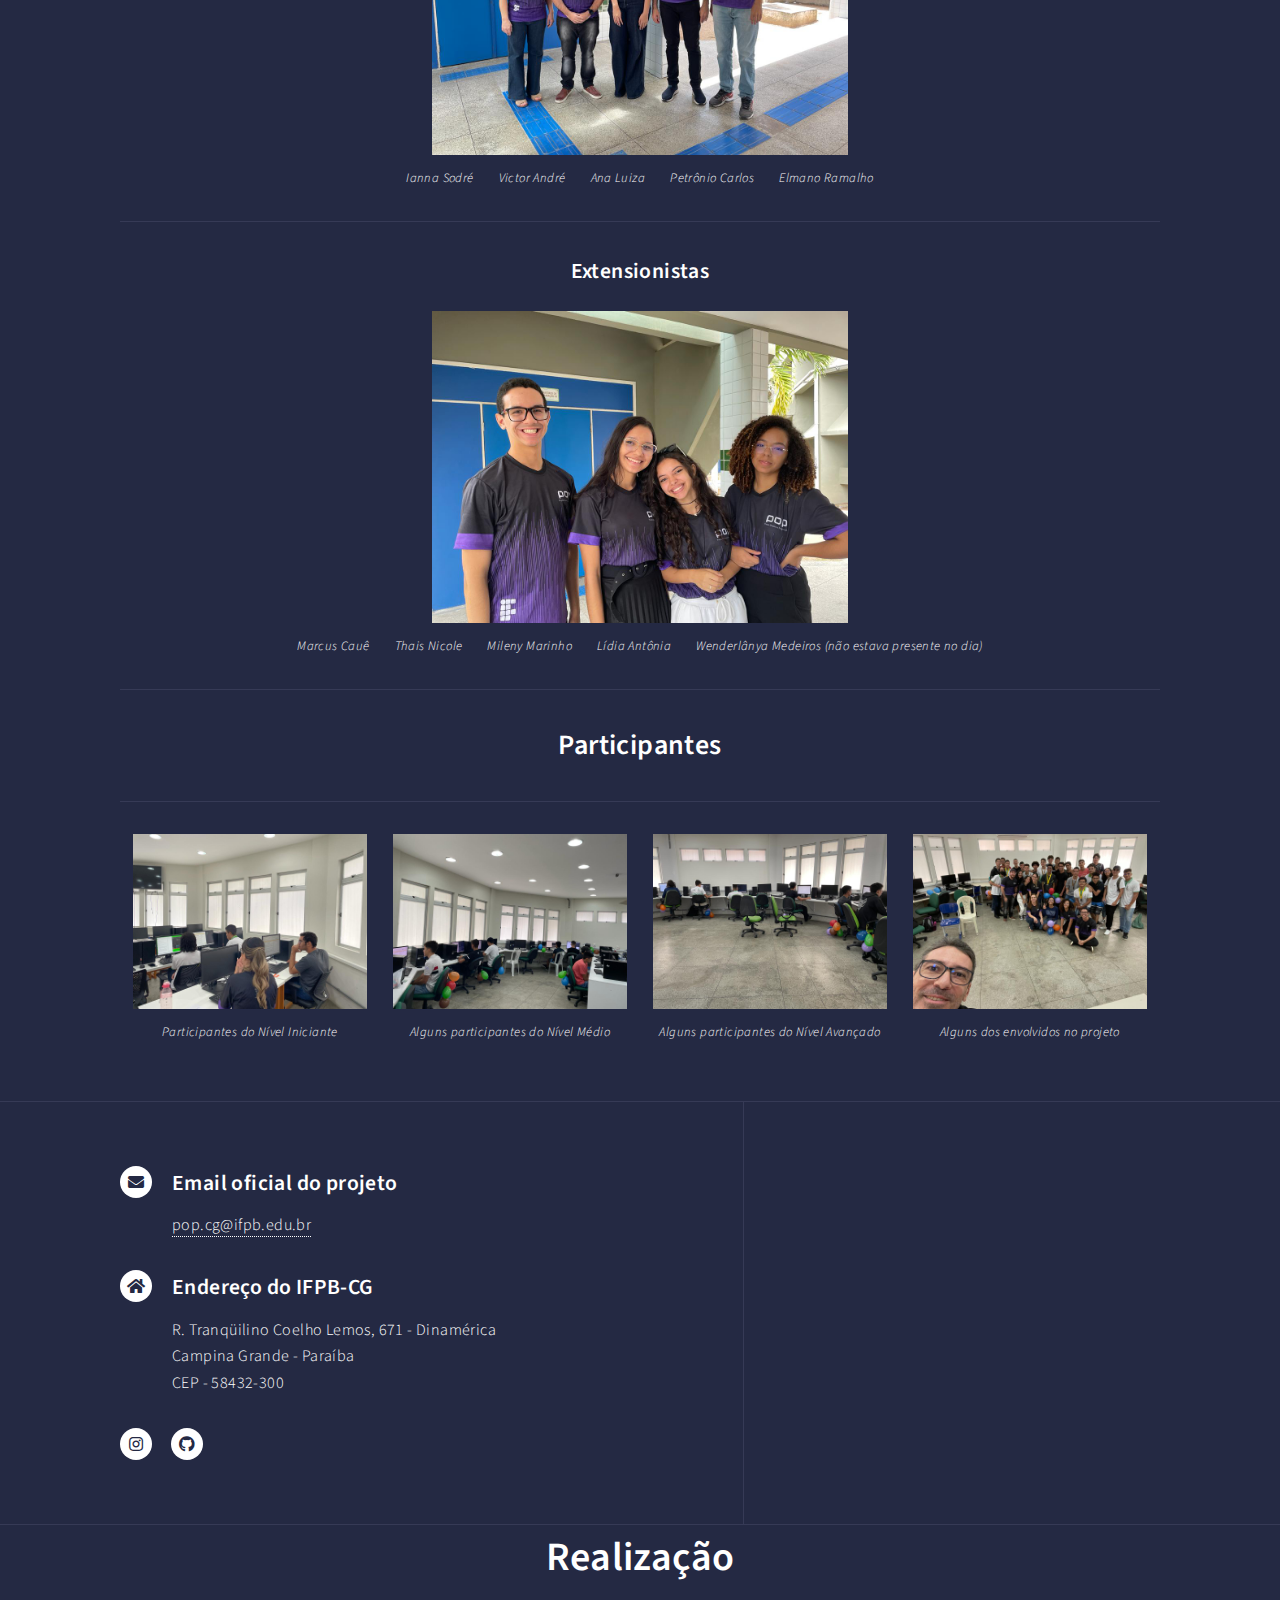
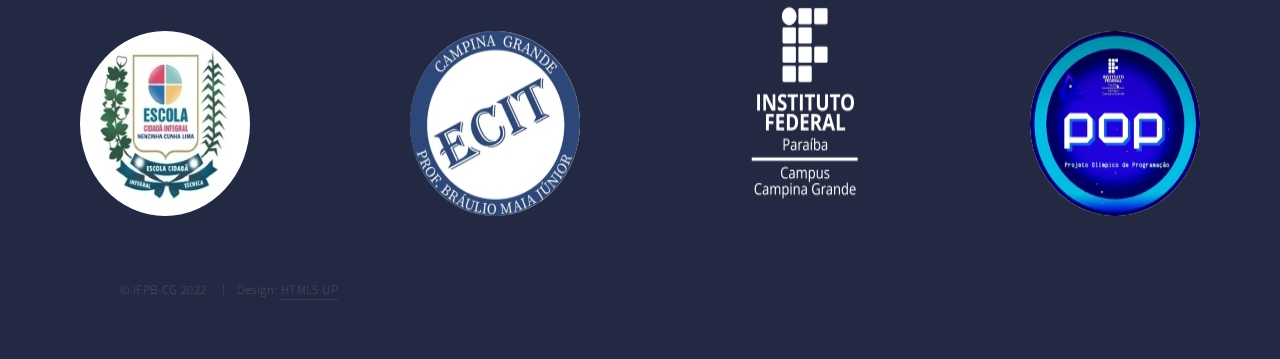
<file: pages/olimpiada_ifpb_cg.html>
<!DOCTYPE HTML>
<html lang="pt-br">
<head>
	<meta charset="utf-8"/>
	<meta name="viewport" content="width=device-width, initial-scale=1, user-scalable=no"/>
	<link rel="shortcut icon" href="../images/favicon/favicon.ico" type="image/x-icon">

	<title>Olimpíada de Informática</title>

	<link rel="stylesheet" href="../assets/css/main.css"/>	
	<noscript><link rel="stylesheet" href="../assets/css/noscript.css"/></noscript>
	<script src="../assets/js/script.js"></script>
</head>
<body class="is-preload" onload="main_title()">

	<!-- Wrapper -->
	<div id="wrapper">

		<!-- Header -->
		<header id="header" class="alt">
			<a href="../index.html" class="logo" id="main_title"><strong>IFPB-CG</strong> Projeto Olímpico de Programação </a>
			<nav>
				<a href="#menu">Menu</a>
			</nav>
		</header>

		<!-- Menu -->
		<nav id="menu">
			<ul class="links">
				<li><a href="../index.html">Página Inicial</a></li>
				<li><a href="desc_projeto.html">Sobre o POP</a></li>
				<li><a href="equipe.html">Equipe</a></li>
				<li><a href="olimpiada_ifpb_cg.html">Olimpíada IFPB-CG</a></li>
				<li><a href="edicoes_anteriores.html">Edições Anteriores</a></li>
				<li><a href="perguntas.html">Perguntas Frequentes</a></li>
				<li><a href="https://estudante.ifpb.edu.br/cursos/?cidade=8&modalidade=&nome=&formacao=&nivel_formacao=&turno=&forma_acesso=">Cursos do IFPB-CG</a></li>
			</ul>
		</nav>

		<!-- Main -->
		<main id="main" class="alt">

			<!-- One -->
			<section id="one" class="tiles">
				<div class="inner">
					<header class="major" style="width: 100%;">
						<h1>Olimpíada de Informática do IFPB-CG</h1>
					</header>
					
					<section id="informacoes_gerais">
						<h2> Informações Gerais </h2>
						<p>
							A <span class="destaque">Olimpíada de Informática do IFPB Campina Grande</span> é uma competição que ocorre no encerramento do <span class="destaque">Projeto Olímpico de Programação</span> voltada para qualquer aluno do IFPB Campus Campina Grande (seja ele do integrado, superior ou subsequente) e das escolas parceiras (ECIT Braúlio Maia e ECIT Nenzinha Cunha Lima). <br>
						</p>
						<p>
							Caso tenha interesse, você pode conferir os resultados das <span class="destaque">edições anteriores</span> e as <span class="destaque">participações dos alunos do IFPB-CG</span> em competições como a OBI e a OPI clicando <a href="edicoes_anteriores.html" class="link" hreflang="pt-br">aqui</a>.
						</p>
						<p>
							Clique <a href="#resultados_2022" class="link" hreflang="pt-br">aqui</a> para conferir os resultados da <span class="destaque">Competição da Edição de 2022</span>.
						</p>
					</section>
					<hr>
					<section id="funcionamento_prova">
						<h2>Funcionamento da Prova e Modalidades</h2>
						<p>
							Será semelhante ao funcionamento das provas da OBI e OPI, em que alunos realizarão a prova em um dos laboratórarios com acesso a computador em uma determinada quantidade de tempo.
						</p>
						<p>
							Os competidores poderão utilizar a <span class="destaque">linguaguem de sua preferência</span> (C++, Java, Python, JavaScript, PHP, Pascal etc.) desde que esteja disponível na lista de linguaguens de programação da plataforma <span class="destaque">Beecrowd</span>.
						</p>
						<p>
							Poderão ser trabalhadas questões de <span class="destaque">conhecimentos básicos de programação</span> (entrada e saída de dados; tipos de dados; repetições e condições e entre outros), <span class="destaque">estruturas de dados</span> (filas, pilhas, dicionários, conjuntos etc.) e <span class="destaque">algoritmos</span> famosos como os  de ordenação e busca.
						</p>
						<p>
							Em relação às <span class="destaque">modalidades</span>, haverão três, escalando em grau de dificuldade:
							<ul>
								<li>Iniciante</li>
								<li>Médio</li>
								<li>Avançado</li>
							</ul>
						</p>
					</section>
					<hr>
					<section id="dados_2022">
				
						<section id="medalhistas" class="sections_dados_2022">
							<h2> Medalhistas </h2>
							<hr>
							<div>
								<h3> Iniciante </h3>
								<img src="../images/olimpiada_ifpb_cg_2022/medalhistas/iniciante.png" alt="Pódio do Nível Iniciante">
								<p> 
									<span>1. Bruno Oliveira - IFPB CG</span> 
									<span>2. Ana Gabriela - IFPB CG</span> 
									<span>3. John Herbati - ECIT Prof. Bráulio Maia Júnior</span> 
								</p>
							</div>
							<hr>
							<div>
								<h3> Médio </h3>
								<img src="../images/olimpiada_ifpb_cg_2022/medalhistas/medio.jfif" alt="Pódio do Nível Médio">
								<p> 
									<span>1. Arnaud Macêdo - IFPB CG</span> 
									<span>2. Mateus Assis - IFPB CG</span> 
									<span>3. Arthur Júnior - IFPB CG</span> 
								</p>
							</div>
							<hr>
							<div>
								<h3> Avançado </h3>
								<img src="../images/olimpiada_ifpb_cg_2022/medalhistas/avancado.png" alt="Pódio do Nível Avançado">
								<p> 
									<span>1. Adson Gabriel - ECIT Prof. Bráulio Maia Júnior</span> 
									<span>2. William Costa - IFPB CG</span> 
									<span>3. Lucas Gabriel - IFPB CG</span> 
								</p>
							</div>
						</section>

						<hr>
						<section id="equipe" class="sections_dados_2022">
							<h2> Equipe </h2>
							<hr>
							<div>
								<h3> Docentes </h3>
								<img src="../images/olimpiada_ifpb_cg_2022/equipe/docentes.jfif" alt="Docentes da equipe">
								<p>
									<span>Ianna Sodré</span>  
									<span>Victor André</span>  
									<span>Ana Luiza</span>  
									<span>Petrônio Carlos</span>  
									<span>Elmano Ramalho</span>
								</p>
							</div>
							<hr>
							<div>
								<h3> Extensionistas </h3>
								<img src="../images/olimpiada_ifpb_cg_2022/equipe/extensionistas.jfif" alt="Extensionistas da equipe">
								<p>
									<span>Marcus Cauê</span>  
									<span>Thais Nicole</span>  
									<span>Mileny Marinho</span>  
									<span>Lídia Antônia</span>  
									<span>Wenderlânya Medeiros (não estava presente no dia)</span>
								</p>
							</div>
						</section>

						<hr>
						<section id="participantes" class="sections_dados_2022">
							<h2> Participantes </h2>
							<hr>
							<div class="images_container">
								<div>
									<img src="../images/olimpiada_ifpb_cg_2022/participantes/iniciante.jfif" alt="">
									<p> Participantes do Nível Iniciante </p>
								</div>
								<div>
									<img src="../images/olimpiada_ifpb_cg_2022/participantes/medio.jfif" alt="">
									<p> Alguns participantes do Nível Médio </p>
								</div>
								<div>
									<img src="../images/olimpiada_ifpb_cg_2022/participantes/avancado.jfif" alt="">
									<p> Alguns participantes do Nível Avançado </p>
								</div>
								<div>
									<img src="../images/olimpiada_ifpb_cg_2022/participantes/envolvidos_competicao.jfif" alt="">
									<p> Alguns dos envolvidos no projeto </p>
								</div>
							</div>
						</section>
						
					</section>
				</div>
			</section>
		</main>

		<!-- Contact -->
		<section id="contact">
			<div class="inner">
				<div>
					<article class="contact-method">
						<span class="icon solid alt fa-envelope"></span>
						<h3>Email oficial do projeto</h3>
						<a href="mailto:pop.cg@ifpb.edu.br">pop.cg@ifpb.edu.br</a>
					</article>

					<article class="contact-method">
						<span class="icon solid alt fa-home"></span>
						<h3>Endereço do IFPB-CG</h3>
						<p>R. Tranqüilino Coelho Lemos, 671 - Dinamérica<br/>
						Campina Grande - Paraíba<br/>
						CEP - 58432-300</p>
					</article>

					<article>
						<ul class="icons">
							<li>
								<a href="https://www.instagram.com/pop_ifpb.cg/" target="_blank" class="icon brands alt fa-instagram"><span class="label">Instagram</span></a>
							</li>
							<li>
								<a href="https://github.com/olimpiadadeinformaticaifpb/olimpiadadeinformaticaifpb.github.io" target="_blank" class="icon brands alt fa-github"><span class="label">GitHub</span></a>
							</li>
						</ul>
					</article>
				</div>
			</div>
		</section>

		<section id="realizacao">
			<h1>Realização</h1>

			<div id="logos">
				<img class="circle_image" src="../images/logos/ncl_170px.jpg" alt="Logo do ECIT Nenzinha Cunha Lima">
				<img class="circle_image" src="../images/logos/circle_braulio_maia_170px.jpg" alt="Logo do ECIT Professor Bráulio Maia Júnior">
				<img src="../images/logos/ifpb_negativo_130px.png" alt="Logo do IFPB negativo">
				<img class="circle_image" src="../images/logos/circle_pop_cg_170px.jpg" alt="Logo do Projeto Olímpico de Programação">
			</div>
		</section>

		<!-- Footer -->
		<footer id="footer">

			<div class="inner">
				<ul class="copyright">
					<li>&copy; IFPB-CG 2022</li>
					<li>Design: <a href="https://html5up.net" target="_blank">HTML5 UP</a></li>
				</ul>
			</div>

		</footer>

	</div>

	<!-- Scripts -->
	<script src="../assets/js/jquery.min.js"></script>
	<script src="../assets/js/jquery.scrolly.min.js"></script>
	<script src="../assets/js/jquery.scrollex.min.js"></script>
	<script src="../assets/js/browser.min.js"></script>
	<script src="../assets/js/breakpoints.min.js"></script>
	<script src="../assets/js/util.js"></script>
	<script src="../assets/js/main.js"></script>

</body>
</html>
</file>
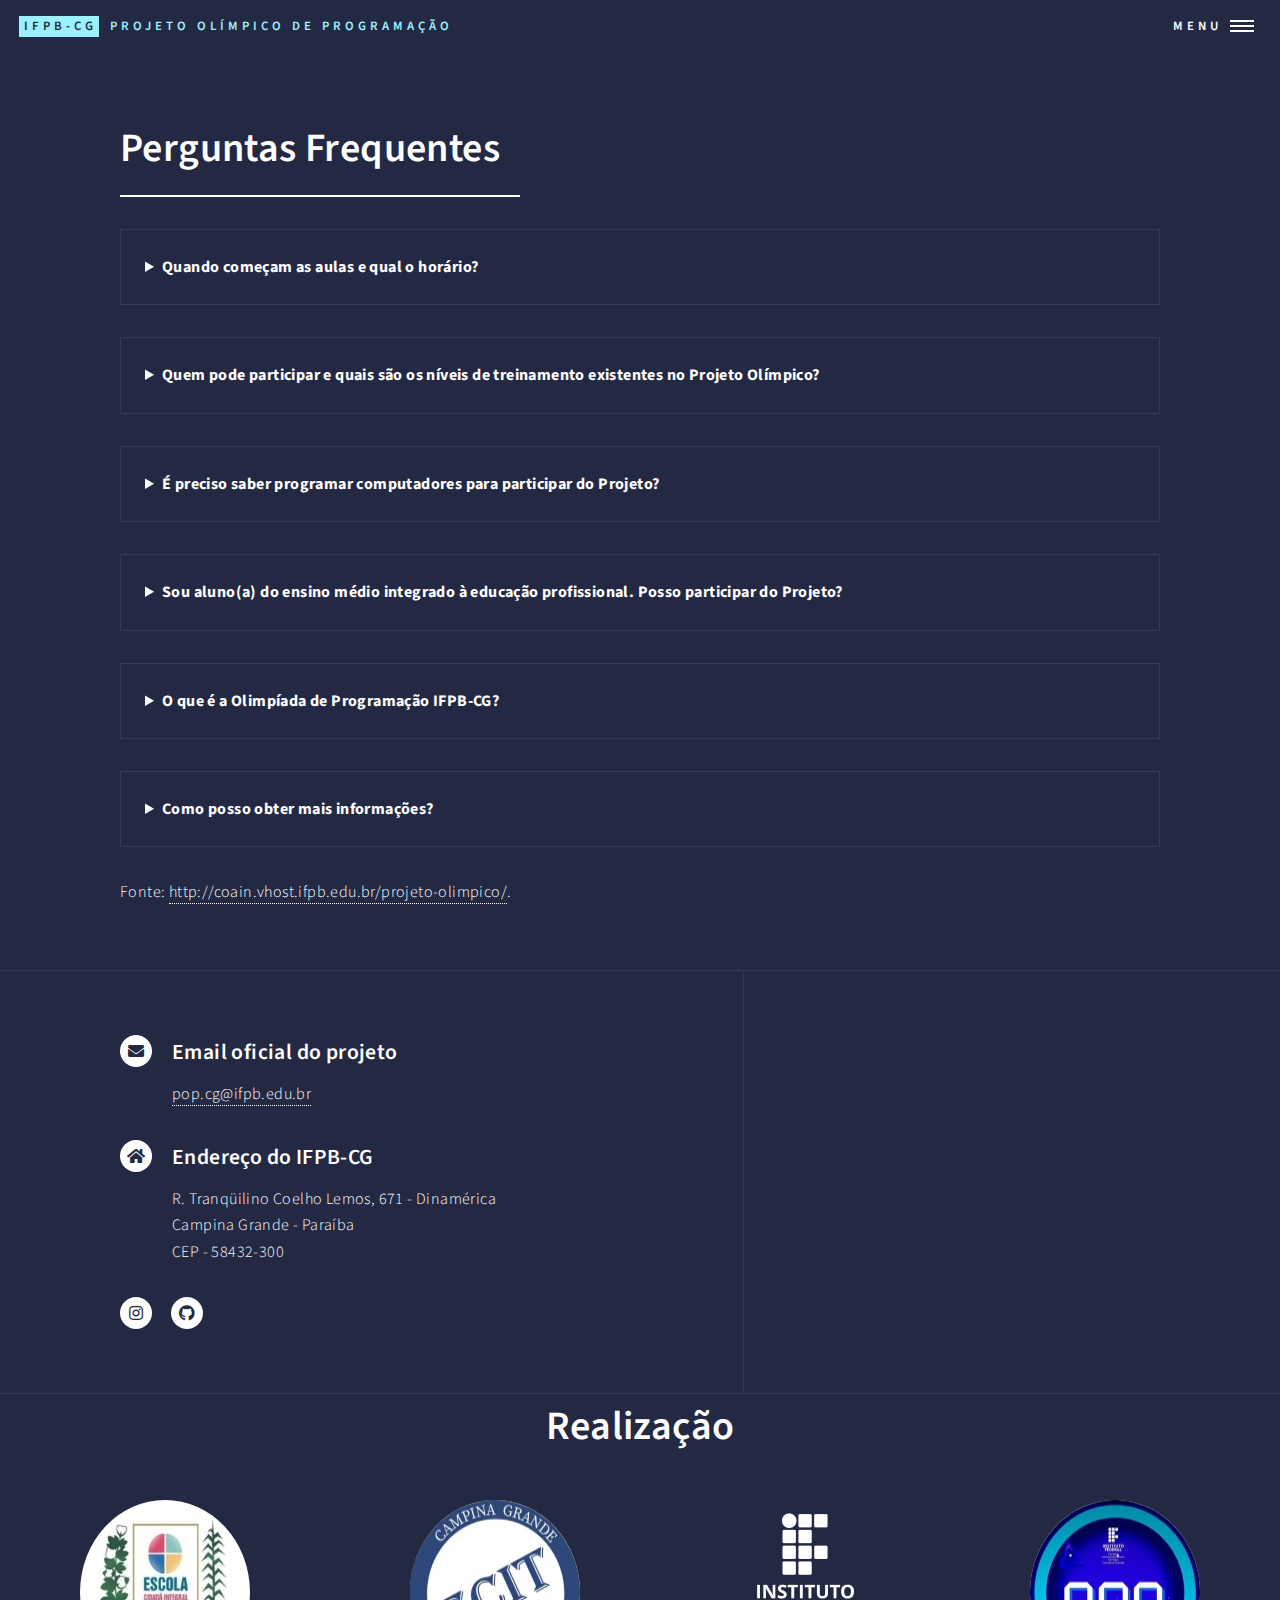
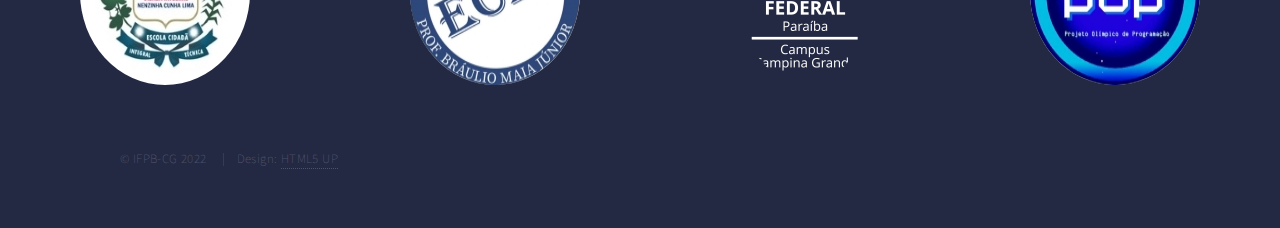
<file: pages/perguntas.html>
<!DOCTYPE HTML>
<html lang="pt-br">
<head>
	<meta charset="utf-8"/>
	<meta name="viewport" content="width=device-width, initial-scale=1, user-scalable=no"/>
	<link rel="shortcut icon" href="../images/favicon/favicon.ico" type="image/x-icon">

	<title>Perguntas Frequentes</title>

	<link rel="stylesheet" href="../assets/css/main.css"/>	
	<noscript><link rel="stylesheet" href="../assets/css/noscript.css"/></noscript>
	<script src="../assets/js/script.js"></script>
</head>
<body class="is-preload" onload="main_title()">

	<!-- Wrapper -->
	<div id="wrapper">

		<!-- Header -->
		<header id="header" class="alt">
			<a href="../index.html" class="logo" id="main_title"><strong>IFPB-CG</strong> Projeto Olímpico de Programação </a>
			<nav>
				<a href="#menu">Menu</a>
			</nav>
		</header>

		<!-- Menu -->
		<nav id="menu">
			<ul class="links">
				<li><a href="../index.html">Página Inicial</a></li>
				<li><a href="desc_projeto.html">Sobre o POP</a></li>
				<li><a href="equipe.html">Equipe</a></li>
				<li><a href="olimpiada_ifpb_cg.html">Olimpíada IFPB-CG</a></li>
				<li><a href="edicoes_anteriores.html">Edições Anteriores</a></li>
				<li><a href="perguntas.html">Perguntas Frequentes</a></li>
				<li><a href="https://estudante.ifpb.edu.br/cursos/?cidade=8&modalidade=&nome=&formacao=&nivel_formacao=&turno=&forma_acesso=">Cursos do IFPB-CG</a></li>
				<!-- <li><a href="videos.html">Videos</a></li> -->
			</ul>
		</nav>

		<!-- Main -->
		<main id="main" class="alt">
			<!-- One -->
			<section id="one">
				<div class="inner">
					<header class="major">
						<h1>Perguntas Frequentes</h1>
					</header>

					<div class="box">
						<details>
							<summary>Quando começam as aulas e qual o horário?</summary>

							<p>Os treinamentos estão programados para iniciarem no dia <strong>13/08/2022</strong>, a partir das 9h da manhã e sendo finalizada às 11h, e finalizarem no dia <strong>17/12/2022</strong>, sujeito a <strong>possíveis alterações</strong>.</p>

							<p>Esses encontros podem ser <strong>presenciais e remotos</strong> se o professor do nível achar necessário.</p>

							<p>Os dias e horários dos próximos encontros serão planejados <strong>após</strong> o encontro presencial do dia <strong>13 de agosto</strong>.</p>
						</details>
					</div>

					<div class="box">
						<details>
							<summary>Quem pode participar e quais são os níveis de treinamento existentes no Projeto Olímpico?</summary>

							<p>O Projeto Olímpico possui dois níveis de treinamento: iniciante e intermediário.</p>

							<p>No <strong>Nível Iniciante</strong> podem participar os alunos matriculados no primeiro ano do Ensino Médio das escolas parceiras e também do IFPB, ou séries seguintes mas que <strong>não tenham conhecimento em programação</strong>, assim como os alunos do primeiro ano de cursos superiores ou cursos técnicos subsequentes do IFPB.</p>

							<p>No <strong>Nível Intermediário</strong> podem participar alunos matriculados a partir do segundo ano do Ensino Médio das escolas parceiras e do IFPB, assim como os alunos dos cursos superiores ou técnicos subsequentes do IFPB que já <strong>saibam programar</strong>; ou seja, já cursaram ao menos uma disciplina de programação.</p>
						</details>
					</div>	

					<div class="box">
						<details>
							<summary>É preciso saber programar computadores para participar do Projeto?</summary>

							<p><strong>Não</strong>. Alunos que estejam cursando o primeiro ano do Ensino Médio ou o primeiro semestre de cursos superiores ou técnicos subsequentes podem participar do Nível Iniciante, no qual <strong>não é necessário saber programação de computadores</strong>, pois um dos objetivos do projeto é incentivar a disseminação do aprendizado de raciocínio computacional e introdução à programação de computadores.</p>
						</details>
					</div>

					<div class="box">
						<details>
							<summary>Sou aluno(a) do ensino médio integrado à educação profissional. Posso participar do Projeto?</summary>

							<p>Certamente. Todos os alunos(as) do Ensino Médio podem participar do Projeto. Alunos do primeiro ano podem participar do Nível Iniciante; alunos até o terceiro ano podem participar do Nível Intermediário.</p>
						</details>
					</div>

					<div class="box">
						<details>
							<summary>O que é a Olimpíada de Programação IFPB-CG?</summary>

							<p>A Olimpíada de Programação IFPB-CG é uma competição destinada aos alunos do Projeto Olímpico, isto é, alunos das escolas parceiras e também do IFPB-CG. A competição é uma iniciativa do projeto de extensão e ocorre sempre no encerramento do projeto.</p>
						</details>
					</div>

					<div class="box">
						<details>
							<summary>Como posso obter mais informações?</summary>

							<p>Para obter mais informações sobre o projeto e os resultados dos anos anteriores, visite o <a href="../index.html" target="_blank">site</a> e o <a href="https://www.instagram.com/pop_ifpb.cg/" target="_blank">Instagram</a> do projeto.</p>

							<p>Se preferir, entre em contato pelo e-mail <a href="mailto:pop.cg@ifpb.edu.br">pop.cg@ifpb.edu.br</a>.</p>
						</details>
					</div>

					<p>
						Fonte: <a class="link" href="http://coain.vhost.ifpb.edu.br/projeto-olimpico/" target="_blank" hreflang="pt-br">http://coain.vhost.ifpb.edu.br/projeto-olimpico/</a>.
					</p>
				</div>
			</section>
		</main>

		<!-- Contact -->
		<section id="contact">
			<div class="inner">
				<div>
					<article class="contact-method">
						<span class="icon solid alt fa-envelope"></span>
						<h3>Email oficial do projeto</h3>
						<a href="mailto:pop.cg@ifpb.edu.br">pop.cg@ifpb.edu.br</a>
					</article>

					<article class="contact-method">
						<span class="icon solid alt fa-home"></span>
						<h3>Endereço do IFPB-CG</h3>
						<p>R. Tranqüilino Coelho Lemos, 671 - Dinamérica<br/>
						Campina Grande - Paraíba<br/>
						CEP - 58432-300</p>
					</article>

					<article>
						<ul class="icons">
							<li>
								<a href="https://www.instagram.com/pop_ifpb.cg/" target="_blank" class="icon brands alt fa-instagram"><span class="label">Instagram</span></a>
							</li>
							<li>
								<a href="https://github.com/olimpiadadeinformaticaifpb/olimpiadadeinformaticaifpb.github.io" target="_blank" class="icon brands alt fa-github"><span class="label">GitHub</span></a>
							</li>
						</ul>
					</article>
				</div>
			</div>
		</section>

		<section id="realizacao">
			<h1>Realização</h1>

			<div id="logos">
				<img class="circle_image" src="../images/logos/ncl_170px.jpg" alt="Logo do ECIT Nenzinha Cunha Lima">
				<img class="circle_image" src="../images/logos/circle_braulio_maia_170px.jpg" alt="Logo do ECIT Professor Bráulio Maia Júnior">
				<img class="circle_image" src="../images/logos/ifpb_negativo_130px.png" alt="Logo do IFPB negativo">
				<img class="circle_image" src="../images/logos/circle_pop_cg_170px.jpg" alt="Logo do Projeto Olímpico de Programação">
			</div>
		</section>

		<!-- Footer -->
		<footer id="footer">
			<div class="inner">
				<ul class="copyright">
					<li>&copy; IFPB-CG 2022</li>
					<li>Design: <a href="https://html5up.net" target="_blank">HTML5 UP</a></li>
				</ul>
			</div>
		</footer>

	</div>

	<!-- Scripts -->
	<script src="../assets/js/jquery.min.js"></script>
	<script src="../assets/js/jquery.scrolly.min.js"></script>
	<script src="../assets/js/jquery.scrollex.min.js"></script>
	<script src="../assets/js/browser.min.js"></script>
	<script src="../assets/js/breakpoints.min.js"></script>
	<script src="../assets/js/util.js"></script>
	<script src="../assets/js/main.js"></script>

</body>
</html>
</file>
<file: assets/css/noscript.css>
/*
	Forty by HTML5 UP
	html5up.net | @ajlkn
	Free for personal and commercial use under the CCA 3.0 license (html5up.net/license)
*/

/* Banner */

	body.is-preload #banner:after {
		opacity: 0.85;
	}

	body.is-preload #banner > .inner {
		-moz-filter: none;
		-webkit-filter: none;
		-ms-filter: none;
		filter: none;
		-moz-transform: none;
		-webkit-transform: none;
		-ms-transform: none;
		transform: none;
		opacity: 1;
	}
</file>
<file: assets/css/main.css>
@import url(fontawesome-all.min.css);
@import url("https://fonts.googleapis.com/css?family=Source+Sans+Pro:300,300italic,600,600italic");

/*
	Forty by HTML5 UP
	html5up.net | @ajlkn
	Free for personal and commercial use under the CCA 3.0 license (html5up.net/license)
*/

html, body, div, span, applet, object,
iframe, h1, h2, h3, h4, h5, h6, p, blockquote,
pre, a, abbr, acronym, address, big, cite,
code, del, dfn, em, img, ins, kbd, q, s, samp,
small, strike, strong, sub, sup, tt, var, b,
u, i, center, dl, dt, dd, ol, ul, li, fieldset,
form, label, legend, table, caption, tbody,
tfoot, thead, tr, th, td, article, aside,
canvas, details, embed, figure, figcaption,
footer, header, hgroup, menu, nav, output, ruby,
section, summary, time, mark, audio, video {
	margin: 0;
	padding: 0;
	border: 0;
	font-size: 100%;
	font: inherit;
	vertical-align: baseline;}

article, aside, details, figcaption, figure,
footer, header, hgroup, menu, nav, section {
	display: block;}

body {
	line-height: 1;
}

ol, ul {
	list-style: none;
}

blockquote, q {
	quotes: none;
}

	blockquote:before, blockquote:after, q:before, q:after {
		content: '';
		content: none;
	}

table {
	border-collapse: collapse;
	border-spacing: 0;
}

body {
	-webkit-text-size-adjust: none;
}

mark {
	background-color: transparent;
	color: inherit;
}

section#edicoes_resultados > ol {
	list-style-type: disc;
}

span.gold_medal {
	color: gold;
	text-shadow: 0px 0px 4px gold;
}

span.destaque {
	font-weight: bold;
}

span.silver_medal {
	color: silver;
	text-shadow: 0px 0px 4px silver;
	filter: brightness(1.5);
}

span.bronze_medal {
	color: #8C7853;
	text-shadow: 0px 0px 4px #8C7853;
	filter: contrast(300%);
}

span.competicao {
	text-decoration: underline;
	font-weight: bold;
}

section#realizacao > h1 {
	text-align: center;
	margin-bottom: 0px;
}

img.circle_image {
	border-radius: 100%;
	margin-top: 40px;
}

section#realizacao div {
	display: flex;
	flex-wrap: wrap;
	justify-content: space-around;
}

div#sections_container > section > h3 {
	text-align: center;
}

section.sections_dados_2022 > h2, section.sections_dados_2022 > div > h3 { 
	text-align: center;
}

section.sections_dados_2022 > div > p, div.images_container div p {
	display: flex;
	justify-content: center;
	gap: 25px;
	font-size: 0.8em;
	font-style: italic;
	margin-top: 1em;
}

div.images_container div p {
	font-size: 0.8em;
	font-style: italic;
	margin-top: 1em;
	text-align: center;
}


section#dados_2022 img {
	display: block;
	margin: auto;
	width: 40%;
}

div.images_container {
	display: flex;
}

div.images_container div img {
	width: 90% !important;
}

summary {
	font-weight: bold;
	cursor: pointer;
}

span.membro_equipe {
	font-weight: bold;
	text-decoration: underline;
}

input::-moz-focus-inner {
	border: 0;
	padding: 0;
}

input, select, textarea {
	-moz-appearance: none;
	-webkit-appearance: none;
	-ms-appearance: none;
	appearance: none;
}

/* Basic */

	@-ms-viewport {
		width: device-width;
	}

	body {
		-ms-overflow-style: scrollbar;
	}

	@media screen and (max-width: 480px) {

		html, body {
			min-width: 320px;
		}

	}

	@media screen and (max-width: 650px) {
		section.sections_dados_2022 > div > p {
			display: flex;
			flex-direction: column;
			align-items: center;
			gap: 0;
		}

		section#dados_2022 img {
			width: 95%;
		}

		div.images_container {
			display: block;
		}

		p {
			text-align: start !important;
		}
	}

	html {
		box-sizing: border-box;
	}

	*, *:before, *:after {
		box-sizing: inherit;
	}

	body {
		background: #242943;
	}

		body.is-preload *, body.is-preload *:before, body.is-preload *:after {
			-moz-animation: none !important;
			-webkit-animation: none !important;
			-ms-animation: none !important;
			animation: none !important;
			-moz-transition: none !important;
			-webkit-transition: none !important;
			-ms-transition: none !important;
			transition: none !important;
		}

/* Type */

	body, input, select, textarea {
		color: #ffffff;
		font-family: "Source Sans Pro", Helvetica, sans-serif;
		font-size: 17pt;
		font-weight: 300;
		letter-spacing: 0.025em;
		line-height: 1.65;
	}

		@media screen and (max-width: 1680px) {

			body, input, select, textarea {
				font-size: 14pt;
			}

		}

		@media screen and (max-width: 1280px) {

			body, input, select, textarea {
				font-size: 12pt;
			}

		}

		@media screen and (max-width: 360px) {

			body, input, select, textarea {
				font-size: 11pt;
			}

		}

	a {
		-moz-transition: color 0.2s ease-in-out, border-bottom-color 0.2s ease-in-out;
		-webkit-transition: color 0.2s ease-in-out, border-bottom-color 0.2s ease-in-out;
		-ms-transition: color 0.2s ease-in-out, border-bottom-color 0.2s ease-in-out;
		transition: color 0.2s ease-in-out, border-bottom-color 0.2s ease-in-out;
		border-bottom: dotted 1px;
		color: inherit;
		text-decoration: none;
	}

		a:hover {
			border-bottom-color: transparent;
			color: #9bf1ff !important;
		}

		a:active {
			color: #53e3fb !important;
		}

	strong, b {
		color: #ffffff;
		font-weight: 600;
	}

	em, i {
		font-style: italic;
	}

	p {
		margin: 0 0 2em 0;
		text-align: justify;
	}

	h1, h2, h3, h4, h5, h6 {
		color: #ffffff;
		font-weight: 600;
		line-height: 1.65;
		margin: 0 0 1em 0;
	}

		h1 a, h2 a, h3 a, h4 a, h5 a, h6 a {
			color: inherit;
			border-bottom: 0;
		}

	h1 {
		font-size: 2.5em;
	}

	h2 {
		font-size: 1.75em;
	}

	h3 {
		font-size: 1.35em;
	}

	h4 {
		font-size: 1.1em;
	}

	h5 {
		font-size: 0.9em;
	}

	h6 {
		font-size: 0.7em;
	}

	@media screen and (max-width: 736px) {

		h1 {
			font-size: 2em;
		}

		h2 {
			font-size: 1.5em;
		}

		h3 {
			font-size: 1.25em;
		}

	}

	sub {
		font-size: 0.8em;
		position: relative;
		top: 0.5em;
	}

	sup {
		font-size: 0.8em;
		position: relative;
		top: -0.5em;
	}

	blockquote {
		border-left: solid 4px rgba(212, 212, 255, 0.1);
		font-style: italic;
		margin: 0 0 2em 0;
		padding: 0.5em 0 0.5em 2em;
	}

	code {
		background: rgba(212, 212, 255, 0.035);
		font-family: "Courier New", monospace;
		font-size: 0.9em;
		margin: 0 0.25em;
		padding: 0.25em 0.65em;
	}

	pre {
		-webkit-overflow-scrolling: touch;
		font-family: "Courier New", monospace;
		font-size: 0.9em;
		margin: 0 0 2em 0;
	}

		pre code {
			display: block;
			line-height: 1.75;
			padding: 1em 1.5em;
			overflow-x: auto;
		}

	hr {
		border: 0;
		border-bottom: solid 1px rgba(212, 212, 255, 0.1);
		margin: 2em 0;
	}

		hr.major {
			margin: 3em 0;
		}

	.align-left {
		text-align: left;
	}

	.align-center {
		text-align: center;
	}

	.align-right {
		text-align: right;
	}

/* Row */

	.row {
		display: flex;
		flex-wrap: wrap;
		box-sizing: border-box;
		align-items: stretch;
	}

		.row > * {
			box-sizing: border-box;
		}

		.row.gtr-uniform > * > :last-child {
			margin-bottom: 0;
		}

		.row.aln-left {
			justify-content: flex-start;
		}

		.row.aln-center {
			justify-content: center;
		}

		.row.aln-right {
			justify-content: flex-end;
		}

		.row.aln-top {
			align-items: flex-start;
		}

		.row.aln-middle {
			align-items: center;
		}

		.row.aln-bottom {
			align-items: flex-end;
		}

		.row > .imp {
			order: -1;
		}

		.row > .col-1 {
			width: 8.33333%;
		}

		.row > .off-1 {
			margin-left: 8.33333%;
		}

		.row > .col-2 {
			width: 16.66667%;
		}

		.row > .off-2 {
			margin-left: 16.66667%;
		}

		.row > .col-3 {
			width: 25%;
		}

		.row > .off-3 {
			margin-left: 25%;
		}

		.row > .col-4 {
			width: 33.33333%;
		}

		.row > .off-4 {
			margin-left: 33.33333%;
		}

		.row > .col-5 {
			width: 41.66667%;
		}

		.row > .off-5 {
			margin-left: 41.66667%;
		}

		.row > .col-6 {
			width: 50%;
		}

		.row > .off-6 {
			margin-left: 50%;
		}

		.row > .col-7 {
			width: 58.33333%;
		}

		.row > .off-7 {
			margin-left: 58.33333%;
		}

		.row > .col-8 {
			width: 66.66667%;
		}

		.row > .off-8 {
			margin-left: 66.66667%;
		}

		.row > .col-9 {
			width: 75%;
		}

		.row > .off-9 {
			margin-left: 75%;
		}

		.row > .col-10 {
			width: 83.33333%;
		}

		.row > .off-10 {
			margin-left: 83.33333%;
		}

		.row > .col-11 {
			width: 91.66667%;
		}

		.row > .off-11 {
			margin-left: 91.66667%;
		}

		.row > .col-12 {
			width: 100%;
		}

		.row > .off-12 {
			margin-left: 100%;
		}

		.row.gtr-0 {
			margin-top: 0;
			margin-left: 0em;
		}

			.row.gtr-0 > * {
				padding: 0 0 0 0em;
			}

			.row.gtr-0.gtr-uniform {
				margin-top: 0em;
			}

				.row.gtr-0.gtr-uniform > * {
					padding-top: 0em;
				}

		.row.gtr-25 {
			margin-top: 0;
			margin-left: -0.5em;
		}

			.row.gtr-25 > * {
				padding: 0 0 0 0.5em;
			}

			.row.gtr-25.gtr-uniform {
				margin-top: -0.5em;
			}

				.row.gtr-25.gtr-uniform > * {
					padding-top: 0.5em;
				}

		.row.gtr-50 {
			margin-top: 0;
			margin-left: -1em;
		}

			.row.gtr-50 > * {
				padding: 0 0 0 1em;
			}

			.row.gtr-50.gtr-uniform {
				margin-top: -1em;
			}

				.row.gtr-50.gtr-uniform > * {
					padding-top: 1em;
				}

		.row {
			margin-top: 0;
			margin-left: -2em;
		}

			.row > * {
				padding: 0 0 0 2em;
			}

			.row.gtr-uniform {
				margin-top: -2em;
			}

				.row.gtr-uniform > * {
					padding-top: 2em;
				}

		.row.gtr-150 {
			margin-top: 0;
			margin-left: -3em;
		}

			.row.gtr-150 > * {
				padding: 0 0 0 3em;
			}

			.row.gtr-150.gtr-uniform {
				margin-top: -3em;
			}

				.row.gtr-150.gtr-uniform > * {
					padding-top: 3em;
				}

		.row.gtr-200 {
			margin-top: 0;
			margin-left: -4em;
		}

			.row.gtr-200 > * {
				padding: 0 0 0 4em;
			}

			.row.gtr-200.gtr-uniform {
				margin-top: -4em;
			}

				.row.gtr-200.gtr-uniform > * {
					padding-top: 4em;
				}

		@media screen and (max-width: 1680px) {

			.row {
				display: flex;
				flex-wrap: wrap;
				box-sizing: border-box;
				align-items: stretch;
			}

				.row > * {
					box-sizing: border-box;
				}

				.row.gtr-uniform > * > :last-child {
					margin-bottom: 0;
				}

				.row.aln-left {
					justify-content: flex-start;
				}

				.row.aln-center {
					justify-content: center;
				}

				.row.aln-right {
					justify-content: flex-end;
				}

				.row.aln-top {
					align-items: flex-start;
				}

				.row.aln-middle {
					align-items: center;
				}

				.row.aln-bottom {
					align-items: flex-end;
				}

				.row > .imp-xlarge {
					order: -1;
				}

				.row > .col-1-xlarge {
					width: 8.33333%;
				}

				.row > .off-1-xlarge {
					margin-left: 8.33333%;
				}

				.row > .col-2-xlarge {
					width: 16.66667%;
				}

				.row > .off-2-xlarge {
					margin-left: 16.66667%;
				}

				.row > .col-3-xlarge {
					width: 25%;
				}

				.row > .off-3-xlarge {
					margin-left: 25%;
				}

				.row > .col-4-xlarge {
					width: 33.33333%;
				}

				.row > .off-4-xlarge {
					margin-left: 33.33333%;
				}

				.row > .col-5-xlarge {
					width: 41.66667%;
				}

				.row > .off-5-xlarge {
					margin-left: 41.66667%;
				}

				.row > .col-6-xlarge {
					width: 50%;
				}

				.row > .off-6-xlarge {
					margin-left: 50%;
				}

				.row > .col-7-xlarge {
					width: 58.33333%;
				}

				.row > .off-7-xlarge {
					margin-left: 58.33333%;
				}

				.row > .col-8-xlarge {
					width: 66.66667%;
				}

				.row > .off-8-xlarge {
					margin-left: 66.66667%;
				}

				.row > .col-9-xlarge {
					width: 75%;
				}

				.row > .off-9-xlarge {
					margin-left: 75%;
				}

				.row > .col-10-xlarge {
					width: 83.33333%;
				}

				.row > .off-10-xlarge {
					margin-left: 83.33333%;
				}

				.row > .col-11-xlarge {
					width: 91.66667%;
				}

				.row > .off-11-xlarge {
					margin-left: 91.66667%;
				}

				.row > .col-12-xlarge {
					width: 100%;
				}

				.row > .off-12-xlarge {
					margin-left: 100%;
				}

				.row.gtr-0 {
					margin-top: 0;
					margin-left: 0em;
				}

					.row.gtr-0 > * {
						padding: 0 0 0 0em;
					}

					.row.gtr-0.gtr-uniform {
						margin-top: 0em;
					}

						.row.gtr-0.gtr-uniform > * {
							padding-top: 0em;
						}

				.row.gtr-25 {
					margin-top: 0;
					margin-left: -0.5em;
				}

					.row.gtr-25 > * {
						padding: 0 0 0 0.5em;
					}

					.row.gtr-25.gtr-uniform {
						margin-top: -0.5em;
					}

						.row.gtr-25.gtr-uniform > * {
							padding-top: 0.5em;
						}

				.row.gtr-50 {
					margin-top: 0;
					margin-left: -1em;
				}

					.row.gtr-50 > * {
						padding: 0 0 0 1em;
					}

					.row.gtr-50.gtr-uniform {
						margin-top: -1em;
					}

						.row.gtr-50.gtr-uniform > * {
							padding-top: 1em;
						}

				.row {
					margin-top: 0;
					margin-left: -2em;
				}

					.row > * {
						padding: 0 0 0 2em;
					}

					.row.gtr-uniform {
						margin-top: -2em;
					}

						.row.gtr-uniform > * {
							padding-top: 2em;
						}

				.row.gtr-150 {
					margin-top: 0;
					margin-left: -3em;
				}

					.row.gtr-150 > * {
						padding: 0 0 0 3em;
					}

					.row.gtr-150.gtr-uniform {
						margin-top: -3em;
					}

						.row.gtr-150.gtr-uniform > * {
							padding-top: 3em;
						}

				.row.gtr-200 {
					margin-top: 0;
					margin-left: -4em;
				}

					.row.gtr-200 > * {
						padding: 0 0 0 4em;
					}

					.row.gtr-200.gtr-uniform {
						margin-top: -4em;
					}

						.row.gtr-200.gtr-uniform > * {
							padding-top: 4em;
						}

		}

		@media screen and (max-width: 1280px) {

			.row {
				display: flex;
				flex-wrap: wrap;
				box-sizing: border-box;
				align-items: stretch;
			}

				.row > * {
					box-sizing: border-box;
				}

				.row.gtr-uniform > * > :last-child {
					margin-bottom: 0;
				}

				.row.aln-left {
					justify-content: flex-start;
				}

				.row.aln-center {
					justify-content: center;
				}

				.row.aln-right {
					justify-content: flex-end;
				}

				.row.aln-top {
					align-items: flex-start;
				}

				.row.aln-middle {
					align-items: center;
				}

				.row.aln-bottom {
					align-items: flex-end;
				}

				.row > .imp-large {
					order: -1;
				}

				.row > .col-1-large {
					width: 8.33333%;
				}

				.row > .off-1-large {
					margin-left: 8.33333%;
				}

				.row > .col-2-large {
					width: 16.66667%;
				}

				.row > .off-2-large {
					margin-left: 16.66667%;
				}

				.row > .col-3-large {
					width: 25%;
				}

				.row > .off-3-large {
					margin-left: 25%;
				}

				.row > .col-4-large {
					width: 33.33333%;
				}

				.row > .off-4-large {
					margin-left: 33.33333%;
				}

				.row > .col-5-large {
					width: 41.66667%;
				}

				.row > .off-5-large {
					margin-left: 41.66667%;
				}

				.row > .col-6-large {
					width: 50%;
				}

				.row > .off-6-large {
					margin-left: 50%;
				}

				.row > .col-7-large {
					width: 58.33333%;
				}

				.row > .off-7-large {
					margin-left: 58.33333%;
				}

				.row > .col-8-large {
					width: 66.66667%;
				}

				.row > .off-8-large {
					margin-left: 66.66667%;
				}

				.row > .col-9-large {
					width: 75%;
				}

				.row > .off-9-large {
					margin-left: 75%;
				}

				.row > .col-10-large {
					width: 83.33333%;
				}

				.row > .off-10-large {
					margin-left: 83.33333%;
				}

				.row > .col-11-large {
					width: 91.66667%;
				}

				.row > .off-11-large {
					margin-left: 91.66667%;
				}

				.row > .col-12-large {
					width: 100%;
				}

				.row > .off-12-large {
					margin-left: 100%;
				}

				.row.gtr-0 {
					margin-top: 0;
					margin-left: 0em;
				}

					.row.gtr-0 > * {
						padding: 0 0 0 0em;
					}

					.row.gtr-0.gtr-uniform {
						margin-top: 0em;
					}

						.row.gtr-0.gtr-uniform > * {
							padding-top: 0em;
						}

				.row.gtr-25 {
					margin-top: 0;
					margin-left: -0.375em;
				}

					.row.gtr-25 > * {
						padding: 0 0 0 0.375em;
					}

					.row.gtr-25.gtr-uniform {
						margin-top: -0.375em;
					}

						.row.gtr-25.gtr-uniform > * {
							padding-top: 0.375em;
						}

				.row.gtr-50 {
					margin-top: 0;
					margin-left: -0.75em;
				}

					.row.gtr-50 > * {
						padding: 0 0 0 0.75em;
					}

					.row.gtr-50.gtr-uniform {
						margin-top: -0.75em;
					}

						.row.gtr-50.gtr-uniform > * {
							padding-top: 0.75em;
						}

				.row {
					margin-top: 0;
					margin-left: -1.5em;
				}

					.row > * {
						padding: 0 0 0 1.5em;
					}

					.row.gtr-uniform {
						margin-top: -1.5em;
					}

						.row.gtr-uniform > * {
							padding-top: 1.5em;
						}

				.row.gtr-150 {
					margin-top: 0;
					margin-left: -2.25em;
				}

					.row.gtr-150 > * {
						padding: 0 0 0 2.25em;
					}

					.row.gtr-150.gtr-uniform {
						margin-top: -2.25em;
					}

						.row.gtr-150.gtr-uniform > * {
							padding-top: 2.25em;
						}

				.row.gtr-200 {
					margin-top: 0;
					margin-left: -3em;
				}

					.row.gtr-200 > * {
						padding: 0 0 0 3em;
					}

					.row.gtr-200.gtr-uniform {
						margin-top: -3em;
					}

						.row.gtr-200.gtr-uniform > * {
							padding-top: 3em;
						}

		}

		@media screen and (max-width: 980px) {

			.row {
				display: flex;
				flex-wrap: wrap;
				box-sizing: border-box;
				align-items: stretch;
			}

				.row > * {
					box-sizing: border-box;
				}

				.row.gtr-uniform > * > :last-child {
					margin-bottom: 0;
				}

				.row.aln-left {
					justify-content: flex-start;
				}

				.row.aln-center {
					justify-content: center;
				}

				.row.aln-right {
					justify-content: flex-end;
				}

				.row.aln-top {
					align-items: flex-start;
				}

				.row.aln-middle {
					align-items: center;
				}

				.row.aln-bottom {
					align-items: flex-end;
				}

				.row > .imp-medium {
					order: -1;
				}

				.row > .col-1-medium {
					width: 8.33333%;
				}

				.row > .off-1-medium {
					margin-left: 8.33333%;
				}

				.row > .col-2-medium {
					width: 16.66667%;
				}

				.row > .off-2-medium {
					margin-left: 16.66667%;
				}

				.row > .col-3-medium {
					width: 25%;
				}

				.row > .off-3-medium {
					margin-left: 25%;
				}

				.row > .col-4-medium {
					width: 33.33333%;
				}

				.row > .off-4-medium {
					margin-left: 33.33333%;
				}

				.row > .col-5-medium {
					width: 41.66667%;
				}

				.row > .off-5-medium {
					margin-left: 41.66667%;
				}

				.row > .col-6-medium {
					width: 50%;
				}

				.row > .off-6-medium {
					margin-left: 50%;
				}

				.row > .col-7-medium {
					width: 58.33333%;
				}

				.row > .off-7-medium {
					margin-left: 58.33333%;
				}

				.row > .col-8-medium {
					width: 66.66667%;
				}

				.row > .off-8-medium {
					margin-left: 66.66667%;
				}

				.row > .col-9-medium {
					width: 75%;
				}

				.row > .off-9-medium {
					margin-left: 75%;
				}

				.row > .col-10-medium {
					width: 83.33333%;
				}

				.row > .off-10-medium {
					margin-left: 83.33333%;
				}

				.row > .col-11-medium {
					width: 91.66667%;
				}

				.row > .off-11-medium {
					margin-left: 91.66667%;
				}

				.row > .col-12-medium {
					width: 100%;
				}

				.row > .off-12-medium {
					margin-left: 100%;
				}

				.row.gtr-0 {
					margin-top: 0;
					margin-left: 0em;
				}

					.row.gtr-0 > * {
						padding: 0 0 0 0em;
					}

					.row.gtr-0.gtr-uniform {
						margin-top: 0em;
					}

						.row.gtr-0.gtr-uniform > * {
							padding-top: 0em;
						}

				.row.gtr-25 {
					margin-top: 0;
					margin-left: -0.375em;
				}

					.row.gtr-25 > * {
						padding: 0 0 0 0.375em;
					}

					.row.gtr-25.gtr-uniform {
						margin-top: -0.375em;
					}

						.row.gtr-25.gtr-uniform > * {
							padding-top: 0.375em;
						}

				.row.gtr-50 {
					margin-top: 0;
					margin-left: -0.75em;
				}

					.row.gtr-50 > * {
						padding: 0 0 0 0.75em;
					}

					.row.gtr-50.gtr-uniform {
						margin-top: -0.75em;
					}

						.row.gtr-50.gtr-uniform > * {
							padding-top: 0.75em;
						}

				.row {
					margin-top: 0;
					margin-left: -1.5em;
				}

					.row > * {
						padding: 0 0 0 1.5em;
					}

					.row.gtr-uniform {
						margin-top: -1.5em;
					}

						.row.gtr-uniform > * {
							padding-top: 1.5em;
						}

				.row.gtr-150 {
					margin-top: 0;
					margin-left: -2.25em;
				}

					.row.gtr-150 > * {
						padding: 0 0 0 2.25em;
					}

					.row.gtr-150.gtr-uniform {
						margin-top: -2.25em;
					}

						.row.gtr-150.gtr-uniform > * {
							padding-top: 2.25em;
						}

				.row.gtr-200 {
					margin-top: 0;
					margin-left: -3em;
				}

					.row.gtr-200 > * {
						padding: 0 0 0 3em;
					}

					.row.gtr-200.gtr-uniform {
						margin-top: -3em;
					}

						.row.gtr-200.gtr-uniform > * {
							padding-top: 3em;
						}

		}

		@media screen and (max-width: 736px) {

			.row {
				display: flex;
				flex-wrap: wrap;
				box-sizing: border-box;
				align-items: stretch;
			}

				.row > * {
					box-sizing: border-box;
				}

				.row.gtr-uniform > * > :last-child {
					margin-bottom: 0;
				}

				.row.aln-left {
					justify-content: flex-start;
				}

				.row.aln-center {
					justify-content: center;
				}

				.row.aln-right {
					justify-content: flex-end;
				}

				.row.aln-top {
					align-items: flex-start;
				}

				.row.aln-middle {
					align-items: center;
				}

				.row.aln-bottom {
					align-items: flex-end;
				}

				.row > .imp-small {
					order: -1;
				}

				.row > .col-1-small {
					width: 8.33333%;
				}

				.row > .off-1-small {
					margin-left: 8.33333%;
				}

				.row > .col-2-small {
					width: 16.66667%;
				}

				.row > .off-2-small {
					margin-left: 16.66667%;
				}

				.row > .col-3-small {
					width: 25%;
				}

				.row > .off-3-small {
					margin-left: 25%;
				}

				.row > .col-4-small {
					width: 33.33333%;
				}

				.row > .off-4-small {
					margin-left: 33.33333%;
				}

				.row > .col-5-small {
					width: 41.66667%;
				}

				.row > .off-5-small {
					margin-left: 41.66667%;
				}

				.row > .col-6-small {
					width: 50%;
				}

				.row > .off-6-small {
					margin-left: 50%;
				}

				.row > .col-7-small {
					width: 58.33333%;
				}

				.row > .off-7-small {
					margin-left: 58.33333%;
				}

				.row > .col-8-small {
					width: 66.66667%;
				}

				.row > .off-8-small {
					margin-left: 66.66667%;
				}

				.row > .col-9-small {
					width: 75%;
				}

				.row > .off-9-small {
					margin-left: 75%;
				}

				.row > .col-10-small {
					width: 83.33333%;
				}

				.row > .off-10-small {
					margin-left: 83.33333%;
				}

				.row > .col-11-small {
					width: 91.66667%;
				}

				.row > .off-11-small {
					margin-left: 91.66667%;
				}

				.row > .col-12-small {
					width: 100%;
				}

				.row > .off-12-small {
					margin-left: 100%;
				}

				.row.gtr-0 {
					margin-top: 0;
					margin-left: 0em;
				}

					.row.gtr-0 > * {
						padding: 0 0 0 0em;
					}

					.row.gtr-0.gtr-uniform {
						margin-top: 0em;
					}

						.row.gtr-0.gtr-uniform > * {
							padding-top: 0em;
						}

				.row.gtr-25 {
					margin-top: 0;
					margin-left: -0.3125em;
				}

					.row.gtr-25 > * {
						padding: 0 0 0 0.3125em;
					}

					.row.gtr-25.gtr-uniform {
						margin-top: -0.3125em;
					}

						.row.gtr-25.gtr-uniform > * {
							padding-top: 0.3125em;
						}

				.row.gtr-50 {
					margin-top: 0;
					margin-left: -0.625em;
				}

					.row.gtr-50 > * {
						padding: 0 0 0 0.625em;
					}

					.row.gtr-50.gtr-uniform {
						margin-top: -0.625em;
					}

						.row.gtr-50.gtr-uniform > * {
							padding-top: 0.625em;
						}

				.row {
					margin-top: 0;
					margin-left: -1.25em;
				}

					.row > * {
						padding: 0 0 0 1.25em;
					}

					.row.gtr-uniform {
						margin-top: -1.25em;
					}

						.row.gtr-uniform > * {
							padding-top: 1.25em;
						}

				.row.gtr-150 {
					margin-top: 0;
					margin-left: -1.875em;
				}

					.row.gtr-150 > * {
						padding: 0 0 0 1.875em;
					}

					.row.gtr-150.gtr-uniform {
						margin-top: -1.875em;
					}

						.row.gtr-150.gtr-uniform > * {
							padding-top: 1.875em;
						}

				.row.gtr-200 {
					margin-top: 0;
					margin-left: -2.5em;
				}

					.row.gtr-200 > * {
						padding: 0 0 0 2.5em;
					}

					.row.gtr-200.gtr-uniform {
						margin-top: -2.5em;
					}

						.row.gtr-200.gtr-uniform > * {
							padding-top: 2.5em;
						}

		}

		@media screen and (max-width: 480px) {

			.row {
				display: flex;
				flex-wrap: wrap;
				box-sizing: border-box;
				align-items: stretch;
			}

				.row > * {
					box-sizing: border-box;
				}

				.row.gtr-uniform > * > :last-child {
					margin-bottom: 0;
				}

				.row.aln-left {
					justify-content: flex-start;
				}

				.row.aln-center {
					justify-content: center;
				}

				.row.aln-right {
					justify-content: flex-end;
				}

				.row.aln-top {
					align-items: flex-start;
				}

				.row.aln-middle {
					align-items: center;
				}

				.row.aln-bottom {
					align-items: flex-end;
				}

				.row > .imp-xsmall {
					order: -1;
				}

				.row > .col-1-xsmall {
					width: 8.33333%;
				}

				.row > .off-1-xsmall {
					margin-left: 8.33333%;
				}

				.row > .col-2-xsmall {
					width: 16.66667%;
				}

				.row > .off-2-xsmall {
					margin-left: 16.66667%;
				}

				.row > .col-3-xsmall {
					width: 25%;
				}

				.row > .off-3-xsmall {
					margin-left: 25%;
				}

				.row > .col-4-xsmall {
					width: 33.33333%;
				}

				.row > .off-4-xsmall {
					margin-left: 33.33333%;
				}

				.row > .col-5-xsmall {
					width: 41.66667%;
				}

				.row > .off-5-xsmall {
					margin-left: 41.66667%;
				}

				.row > .col-6-xsmall {
					width: 50%;
				}

				.row > .off-6-xsmall {
					margin-left: 50%;
				}

				.row > .col-7-xsmall {
					width: 58.33333%;
				}

				.row > .off-7-xsmall {
					margin-left: 58.33333%;
				}

				.row > .col-8-xsmall {
					width: 66.66667%;
				}

				.row > .off-8-xsmall {
					margin-left: 66.66667%;
				}

				.row > .col-9-xsmall {
					width: 75%;
				}

				.row > .off-9-xsmall {
					margin-left: 75%;
				}

				.row > .col-10-xsmall {
					width: 83.33333%;
				}

				.row > .off-10-xsmall {
					margin-left: 83.33333%;
				}

				.row > .col-11-xsmall {
					width: 91.66667%;
				}

				.row > .off-11-xsmall {
					margin-left: 91.66667%;
				}

				.row > .col-12-xsmall {
					width: 100%;
				}

				.row > .off-12-xsmall {
					margin-left: 100%;
				}

				.row.gtr-0 {
					margin-top: 0;
					margin-left: 0em;
				}

					.row.gtr-0 > * {
						padding: 0 0 0 0em;
					}

					.row.gtr-0.gtr-uniform {
						margin-top: 0em;
					}

						.row.gtr-0.gtr-uniform > * {
							padding-top: 0em;
						}

				.row.gtr-25 {
					margin-top: 0;
					margin-left: -0.3125em;
				}

					.row.gtr-25 > * {
						padding: 0 0 0 0.3125em;
					}

					.row.gtr-25.gtr-uniform {
						margin-top: -0.3125em;
					}

						.row.gtr-25.gtr-uniform > * {
							padding-top: 0.3125em;
						}

				.row.gtr-50 {
					margin-top: 0;
					margin-left: -0.625em;
				}

					.row.gtr-50 > * {
						padding: 0 0 0 0.625em;
					}

					.row.gtr-50.gtr-uniform {
						margin-top: -0.625em;
					}

						.row.gtr-50.gtr-uniform > * {
							padding-top: 0.625em;
						}

				.row {
					margin-top: 0;
					margin-left: -1.25em;
				}

					.row > * {
						padding: 0 0 0 1.25em;
					}

					.row.gtr-uniform {
						margin-top: -1.25em;
					}

						.row.gtr-uniform > * {
							padding-top: 1.25em;
						}

				.row.gtr-150 {
					margin-top: 0;
					margin-left: -1.875em;
				}

					.row.gtr-150 > * {
						padding: 0 0 0 1.875em;
					}

					.row.gtr-150.gtr-uniform {
						margin-top: -1.875em;
					}

						.row.gtr-150.gtr-uniform > * {
							padding-top: 1.875em;
						}

				.row.gtr-200 {
					margin-top: 0;
					margin-left: -2.5em;
				}

					.row.gtr-200 > * {
						padding: 0 0 0 2.5em;
					}

					.row.gtr-200.gtr-uniform {
						margin-top: -2.5em;
					}

						.row.gtr-200.gtr-uniform > * {
							padding-top: 2.5em;
						}

		}

/* Section/Article */

	section.special, article.special {
		text-align: center;
	}

	header.major {
		width: -moz-max-content;
		width: -webkit-max-content;
		width: -ms-max-content;
		width: max-content;
		margin-bottom: 2em;
	}

		header.major > :first-child {
			margin-bottom: 0;
			width: calc(100% + 0.5em);
		}

			header.major > :first-child:after {
				content: '';
				background-color: #ffffff;
				display: block;
				height: 2px;
				margin: 0.325em 0 0.5em 0;
				width: 100%;
			}

		header.major > p {
			font-size: 0.7em;
			font-weight: 600;
			letter-spacing: 0.25em;
			margin-bottom: 0;
			text-transform: uppercase;
		}

		body.is-ie header.major > :first-child:after {
			max-width: 9em;
		}

		body.is-ie header.major > h1:after {
			max-width: 100% !important;
		}

	@media screen and (max-width: 736px) {

		header.major > p br {
			display: none;
		}

	}

/* Form */

	form {
		margin: 0 0 2em 0;
	}

		form > :last-child {
			margin-bottom: 0;
		}

		form > .fields {
			display: -moz-flex;
			display: -webkit-flex;
			display: -ms-flex;
			display: flex;
			-moz-flex-wrap: wrap;
			-webkit-flex-wrap: wrap;
			-ms-flex-wrap: wrap;
			flex-wrap: wrap;
			width: calc(100% + 3em);
			margin: -1.5em 0 2em -1.5em;
		}

			form > .fields > .field {
				-moz-flex-grow: 0;
				-webkit-flex-grow: 0;
				-ms-flex-grow: 0;
				flex-grow: 0;
				-moz-flex-shrink: 0;
				-webkit-flex-shrink: 0;
				-ms-flex-shrink: 0;
				flex-shrink: 0;
				padding: 1.5em 0 0 1.5em;
				width: calc(100% - 1.5em);
			}

				form > .fields > .field.half {
					width: calc(50% - 0.75em);
				}

				form > .fields > .field.third {
					width: calc(100%/3 - 0.5em);
				}

				form > .fields > .field.quarter {
					width: calc(25% - 0.375em);
				}

		@media screen and (max-width: 480px) {

			form > .fields {
				width: calc(100% + 3em);
				margin: -1.5em 0 2em -1.5em;
			}

				form > .fields > .field {
					padding: 1.5em 0 0 1.5em;
					width: calc(100% - 1.5em);
				}

					form > .fields > .field.half {
						width: calc(100% - 1.5em);
					}

					form > .fields > .field.third {
						width: calc(100% - 1.5em);
					}

					form > .fields > .field.quarter {
						width: calc(100% - 1.5em);
					}

		}

	label {
		color: #ffffff;
		display: block;
		font-size: 0.8em;
		font-weight: 600;
		letter-spacing: 0.25em;
		margin: 0 0 1em 0;
		text-transform: uppercase;
	}

	input[type="text"],
	input[type="password"],
	input[type="email"],
	input[type="tel"],
	input[type="search"],
	input[type="url"],
	select,
	textarea {
		-moz-appearance: none;
		-webkit-appearance: none;
		-ms-appearance: none;
		appearance: none;
		background: rgba(212, 212, 255, 0.035);
		border: none;
		border-radius: 0;
		color: inherit;
		display: block;
		outline: 0;
		padding: 0 1em;
		text-decoration: none;
		width: 100%;
	}

		input[type="text"]:invalid,
		input[type="password"]:invalid,
		input[type="email"]:invalid,
		input[type="tel"]:invalid,
		input[type="search"]:invalid,
		input[type="url"]:invalid,
		select:invalid,
		textarea:invalid {
			box-shadow: none;
		}

		input[type="text"]:focus,
		input[type="password"]:focus,
		input[type="email"]:focus,
		input[type="tel"]:focus,
		input[type="search"]:focus,
		input[type="url"]:focus,
		select:focus,
		textarea:focus {
			border-color: #9bf1ff;
			box-shadow: 0 0 0 2px #9bf1ff;
		}

	select {
		background-image: url("data:image/svg+xml;charset=utf8,%3Csvg xmlns='http://www.w3.org/2000/svg' width='40' height='40' preserveAspectRatio='none' viewBox='0 0 40 40'%3E%3Cpath d='M9.4,12.3l10.4,10.4l10.4-10.4c0.2-0.2,0.5-0.4,0.9-0.4c0.3,0,0.6,0.1,0.9,0.4l3.3,3.3c0.2,0.2,0.4,0.5,0.4,0.9 c0,0.4-0.1,0.6-0.4,0.9L20.7,31.9c-0.2,0.2-0.5,0.4-0.9,0.4c-0.3,0-0.6-0.1-0.9-0.4L4.3,17.3c-0.2-0.2-0.4-0.5-0.4-0.9 c0-0.4,0.1-0.6,0.4-0.9l3.3-3.3c0.2-0.2,0.5-0.4,0.9-0.4S9.1,12.1,9.4,12.3z' fill='rgba(212, 212, 255, 0.1)' /%3E%3C/svg%3E");
		background-size: 1.25rem;
		background-repeat: no-repeat;
		background-position: calc(100% - 1rem) center;
		height: 2.75em;
		padding-right: 2.75em;
		text-overflow: ellipsis;
	}

		select option {
			color: #ffffff;
			background: #242943;
		}

		select:focus::-ms-value {
			background-color: transparent;
		}

		select::-ms-expand {
			display: none;
		}

	input[type="text"],
	input[type="password"],
	input[type="email"],
	input[type="tel"],
	input[type="search"],
	input[type="url"],
	select {
		height: 2.75em;
	}

	textarea {
		padding: 0.75em 1em;
	}

	input[type="checkbox"],
	input[type="radio"] {
		-moz-appearance: none;
		-webkit-appearance: none;
		-ms-appearance: none;
		appearance: none;
		display: block;
		float: left;
		margin-right: -2em;
		opacity: 0;
		width: 1em;
		z-index: -1;
	}

		input[type="checkbox"] + label,
		input[type="radio"] + label {
			text-decoration: none;
			color: #ffffff;
			cursor: pointer;
			display: inline-block;
			font-weight: 300;
			padding-left: 2.65em;
			padding-right: 0.75em;
			position: relative;
		}

			input[type="checkbox"] + label:before,
			input[type="radio"] + label:before {
				-moz-osx-font-smoothing: grayscale;
				-webkit-font-smoothing: antialiased;
				display: inline-block;
				font-style: normal;
				font-variant: normal;
				text-rendering: auto;
				line-height: 1;
				text-transform: none !important;
				font-family: 'Font Awesome 5 Free';
				font-weight: 900;
			}

			input[type="checkbox"] + label:before,
			input[type="radio"] + label:before {
				background: rgba(212, 212, 255, 0.035);
				content: '';
				display: inline-block;
				font-size: 0.8em;
				height: 2.0625em;
				left: 0;
				letter-spacing: 0;
				line-height: 2.0625em;
				position: absolute;
				text-align: center;
				top: 0;
				width: 2.0625em;
			}

		input[type="checkbox"]:checked + label:before,
		input[type="radio"]:checked + label:before {
			background: #ffffff;
			border-color: #9bf1ff;
			content: '\f00c';
			color: #242943;
		}

		input[type="checkbox"]:focus + label:before,
		input[type="radio"]:focus + label:before {
			box-shadow: 0 0 0 2px #9bf1ff;
		}

	input[type="radio"] + label:before {
		border-radius: 100%;
	}

	::-webkit-input-placeholder {
		color: rgba(244, 244, 255, 0.2) !important;
		opacity: 1.0;
	}

	:-moz-placeholder {
		color: rgba(244, 244, 255, 0.2) !important;
		opacity: 1.0;
	}

	::-moz-placeholder {
		color: rgba(244, 244, 255, 0.2) !important;
		opacity: 1.0;
	}

	:-ms-input-placeholder {
		color: rgba(244, 244, 255, 0.2) !important;
		opacity: 1.0;
	}

/* Box */

	.box {
		border: solid 1px rgba(212, 212, 255, 0.1);
		margin-bottom: 2em;
		padding: 1.5em;
	}

		.box > :last-child,
		.box > :last-child > :last-child,
		.box > :last-child > :last-child > :last-child {
			margin-bottom: 0;
		}

		.box.alt {
			border: 0;
			border-radius: 0;
			padding: 0;
		}

/* Icon */

	.icon {
		text-decoration: none;
		border-bottom: none;
		position: relative;
	}

		.icon:before {
			-moz-osx-font-smoothing: grayscale;
			-webkit-font-smoothing: antialiased;
			display: inline-block;
			font-style: normal;
			font-variant: normal;
			text-rendering: auto;
			line-height: 1;
			text-transform: none !important;
			font-family: 'Font Awesome 5 Free';
			font-weight: 400;
		}

		.icon > .label {
			display: none;
		}

		.icon:before {
			line-height: inherit;
		}

		.icon.solid:before {
			font-weight: 900;
		}

		.icon.brands:before {
			font-family: 'Font Awesome 5 Brands';
		}

		.icon.alt:before {
			background-color: #ffffff;
			border-radius: 100%;
			color: #242943;
			display: inline-block;
			height: 2em;
			line-height: 2em;
			text-align: center;
			width: 2em;
		}

	a.icon.alt:before {
		-moz-transition: background-color 0.2s ease-in-out;
		-webkit-transition: background-color 0.2s ease-in-out;
		-ms-transition: background-color 0.2s ease-in-out;
		transition: background-color 0.2s ease-in-out;
	}

	a.icon.alt:hover:before {
		background-color: #6fc3df;
	}

	a.icon.alt:active:before {
		background-color: #37a6cb;
	}

/* Image */

	.image {
		border: 0;
		display: inline-block;
		position: relative;
	}

		.image img {
			display: block;
		}

		.image.left, .image.right {
			max-width: 30%;
		}

			.image.left img, .image.right img {
				width: 100%;
			}

		.image.left {
			float: left;
			margin: 0 1.5em 1.25em 0;
			top: 0.25em;
		}

		.image.right {
			float: right;
			margin: 0 0 1.25em 1.5em;
			top: 0.25em;
		}

		.image.fit {
			display: block;
			margin: 0 0 2em 0;
			width: 100%;
		}

			.image.fit img {
				width: 100%;
			}

		.image.main {
			display: block;
			margin: 2.5em 0;
			width: 100%;
		}

			.image.main img {
				width: 100%;
			}

			@media screen and (max-width: 736px) {

				.image.main {
					margin: 1.5em 0;
				}

			}

/* List */

	ol {
		list-style: decimal;
		margin: 0 0 2em 0;
		padding-left: 1.25em;
	}

		ol li {
			padding-left: 0.25em;
		}

	ul {
		list-style: disc;
		margin: 0 0 2em 0;
		padding-left: 1em;
	}

		ul li {
			padding-left: 0.5em;
		}

		ul.alt {
			list-style: none;
			padding-left: 0;
		}

			ul.alt li {
				border-top: solid 1px rgba(212, 212, 255, 0.1);
				padding: 0.5em 0;
			}

				ul.alt li:first-child {
					border-top: 0;
					padding-top: 0;
				}

	dl {
		margin: 0 0 2em 0;
	}

		dl dt {
			display: block;
			font-weight: 600;
			margin: 0 0 1em 0;
		}

		dl dd {
			margin-left: 2em;
		}

/* Actions */

	ul.actions {
		display: -moz-flex;
		display: -webkit-flex;
		display: -ms-flex;
		display: flex;
		cursor: default;
		list-style: none;
		margin-left: -1em;
		padding-left: 0;
	}

		ul.actions li {
			padding: 0 0 0 1em;
			vertical-align: middle;
		}

		ul.actions.special {
			-moz-justify-content: center;
			-webkit-justify-content: center;
			-ms-justify-content: center;
			justify-content: center;
			width: 100%;
			margin-left: 0;
		}

			ul.actions.special li:first-child {
				padding-left: 0;
			}

		ul.actions.stacked {
			-moz-flex-direction: column;
			-webkit-flex-direction: column;
			-ms-flex-direction: column;
			flex-direction: column;
			margin-left: 0;
		}

			ul.actions.stacked li {
				padding: 1.3em 0 0 0;
			}

				ul.actions.stacked li:first-child {
					padding-top: 0;
				}

		ul.actions.fit {
			width: calc(100% + 1em);
		}

			ul.actions.fit li {
				-moz-flex-grow: 1;
				-webkit-flex-grow: 1;
				-ms-flex-grow: 1;
				flex-grow: 1;
				-moz-flex-shrink: 1;
				-webkit-flex-shrink: 1;
				-ms-flex-shrink: 1;
				flex-shrink: 1;
				width: 100%;
			}

				ul.actions.fit li > * {
					width: 100%;
				}

			ul.actions.fit.stacked {
				width: 100%;
			}

/* Icons */

	ul.icons {
		cursor: default;
		list-style: none;
		padding-left: 0;
	}

		ul.icons li {
			display: inline-block;
			padding: 0 1em 0 0;
		}

			ul.icons li:last-child {
				padding-right: 0;
			}

		@media screen and (max-width: 736px) {

			ul.icons li {
				padding: 0 0.75em 0 0;
			}

		}

/* Pagination */

	ul.pagination {
		cursor: default;
		list-style: none;
		padding-left: 0;
	}

		ul.pagination li {
			display: inline-block;
			padding-left: 0;
			vertical-align: middle;
		}

			ul.pagination li > .page {
				-moz-transition: background-color 0.2s ease-in-out, color 0.2s ease-in-out;
				-webkit-transition: background-color 0.2s ease-in-out, color 0.2s ease-in-out;
				-ms-transition: background-color 0.2s ease-in-out, color 0.2s ease-in-out;
				transition: background-color 0.2s ease-in-out, color 0.2s ease-in-out;
				border-bottom: 0;
				display: inline-block;
				font-size: 0.8em;
				font-weight: 600;
				height: 1.5em;
				line-height: 1.5em;
				margin: 0 0.125em;
				min-width: 1.5em;
				padding: 0 0.5em;
				text-align: center;
			}

				ul.pagination li > .page.active {
					background-color: #ffffff;
					color: #242943;
				}

					ul.pagination li > .page.active:hover {
						background-color: #9bf1ff;
						color: #242943 !important;
					}

					ul.pagination li > .page.active:active {
						background-color: #53e3fb;
					}

			ul.pagination li:first-child {
				padding-right: 0.75em;
			}

			ul.pagination li:last-child {
				padding-left: 0.75em;
			}

		@media screen and (max-width: 480px) {

			ul.pagination li:nth-child(n+2):nth-last-child(n+2) {
				display: none;
			}

			ul.pagination li:first-child {
				padding-right: 0;
			}

		}

/* Table */

	.table-wrapper {
		-webkit-overflow-scrolling: touch;
		overflow-x: auto;
	}

	table {
		margin: 0 0 2em 0;
		width: 100%;
	}

		table tbody tr {
			border: solid 1px rgba(212, 212, 255, 0.1);
			border-left: 0;
			border-right: 0;
		}

			table tbody tr:nth-child(2n + 1) {
				background-color: rgba(212, 212, 255, 0.035);
			}

		table td {
			padding: 0.75em 0.75em;
		}

		table th {
			color: #ffffff;
			font-size: 0.9em;
			font-weight: 600;
			padding: 0 0.75em 0.75em 0.75em;
			text-align: left;
		}

		table thead {
			border-bottom: solid 2px rgba(212, 212, 255, 0.1);
		}

		table tfoot {
			border-top: solid 2px rgba(212, 212, 255, 0.1);
		}

		table.alt {
			border-collapse: separate;
		}

			table.alt tbody tr td {
				border: solid 1px rgba(212, 212, 255, 0.1);
				border-left-width: 0;
				border-top-width: 0;
			}

				table.alt tbody tr td:first-child {
					border-left-width: 1px;
				}

			table.alt tbody tr:first-child td {
				border-top-width: 1px;
			}

			table.alt thead {
				border-bottom: 0;
			}

			table.alt tfoot {
				border-top: 0;
			}

/* Button */

	input[type="submit"],
	input[type="reset"],
	input[type="button"],
	button,
	.button {
		-moz-appearance: none;
		-webkit-appearance: none;
		-ms-appearance: none;
		appearance: none;
		-moz-transition: background-color 0.2s ease-in-out, box-shadow 0.2s ease-in-out, color 0.2s ease-in-out;
		-webkit-transition: background-color 0.2s ease-in-out, box-shadow 0.2s ease-in-out, color 0.2s ease-in-out;
		-ms-transition: background-color 0.2s ease-in-out, box-shadow 0.2s ease-in-out, color 0.2s ease-in-out;
		transition: background-color 0.2s ease-in-out, box-shadow 0.2s ease-in-out, color 0.2s ease-in-out;
		background-color: transparent;
		border: 0;
		border-radius: 0;
		box-shadow: inset 0 0 0 2px #ffffff;
		color: #ffffff;
		cursor: pointer;
		display: inline-block;
		font-size: 0.8em;
		font-weight: 600;
		height: 3.5em;
		letter-spacing: 0.25em;
		line-height: 3.5em;
		padding: 0 1.75em;
		text-align: center;
		text-decoration: none;
		text-transform: uppercase;
		white-space: nowrap;
	}

		input[type="submit"]:hover, input[type="submit"]:active,
		input[type="reset"]:hover,
		input[type="reset"]:active,
		input[type="button"]:hover,
		input[type="button"]:active,
		button:hover,
		button:active,
		.button:hover,
		.button:active {
			box-shadow: inset 0 0 0 2px #9bf1ff;
			color: #9bf1ff;
		}

		input[type="submit"]:active,
		input[type="reset"]:active,
		input[type="button"]:active,
		button:active,
		.button:active {
			background-color: rgba(155, 241, 255, 0.1);
			box-shadow: inset 0 0 0 2px #53e3fb;
			color: #53e3fb;
		}

		input[type="submit"].icon:before,
		input[type="reset"].icon:before,
		input[type="button"].icon:before,
		button.icon:before,
		.button.icon:before {
			margin-right: 0.5em;
		}

		input[type="submit"].fit,
		input[type="reset"].fit,
		input[type="button"].fit,
		button.fit,
		.button.fit {
			width: 100%;
		}

		input[type="submit"].small,
		input[type="reset"].small,
		input[type="button"].small,
		button.small,
		.button.small {
			font-size: 0.6em;
		}

		input[type="submit"].large,
		input[type="reset"].large,
		input[type="button"].large,
		button.large,
		.button.large {
			font-size: 1.25em;
			height: 3em;
			line-height: 3em;
		}

		input[type="submit"].next,
		input[type="reset"].next,
		input[type="button"].next,
		button.next,
		.button.next {
			padding-right: 4.5em;
			position: relative;
		}

			input[type="submit"].next:before, input[type="submit"].next:after,
			input[type="reset"].next:before,
			input[type="reset"].next:after,
			input[type="button"].next:before,
			input[type="button"].next:after,
			button.next:before,
			button.next:after,
			.button.next:before,
			.button.next:after {
				-moz-transition: opacity 0.2s ease-in-out;
				-webkit-transition: opacity 0.2s ease-in-out;
				-ms-transition: opacity 0.2s ease-in-out;
				transition: opacity 0.2s ease-in-out;
				background-position: center right;
				background-repeat: no-repeat;
				background-size: 36px 24px;
				content: '';
				display: block;
				height: 100%;
				position: absolute;
				right: 1.5em;
				top: 0;
				vertical-align: middle;
				width: 36px;
			}

			input[type="submit"].next:before,
			input[type="reset"].next:before,
			input[type="button"].next:before,
			button.next:before,
			.button.next:before {
				background-image: url("data:image/svg+xml;charset=utf8,%3Csvg xmlns='http://www.w3.org/2000/svg' xmlns:xlink='http://www.w3.org/1999/xlink' width='36px' height='24px' viewBox='0 0 36 24' zoomAndPan='disable'%3E%3Cstyle%3Eline %7B stroke: %23ffffff%3B stroke-width: 2px%3B %7D%3C/style%3E%3Cline x1='0' y1='12' x2='34' y2='12' /%3E%3Cline x1='25' y1='4' x2='34' y2='12.5' /%3E%3Cline x1='25' y1='20' x2='34' y2='11.5' /%3E%3C/svg%3E");
			}

			input[type="submit"].next:after,
			input[type="reset"].next:after,
			input[type="button"].next:after,
			button.next:after,
			.button.next:after {
				background-image: url("data:image/svg+xml;charset=utf8,%3Csvg xmlns='http://www.w3.org/2000/svg' xmlns:xlink='http://www.w3.org/1999/xlink' width='36px' height='24px' viewBox='0 0 36 24' zoomAndPan='disable'%3E%3Cstyle%3Eline %7B stroke: %239bf1ff%3B stroke-width: 2px%3B %7D%3C/style%3E%3Cline x1='0' y1='12' x2='34' y2='12' /%3E%3Cline x1='25' y1='4' x2='34' y2='12.5' /%3E%3Cline x1='25' y1='20' x2='34' y2='11.5' /%3E%3C/svg%3E");
				opacity: 0;
				z-index: 1;
			}

			input[type="submit"].next:hover:after, input[type="submit"].next:active:after,
			input[type="reset"].next:hover:after,
			input[type="reset"].next:active:after,
			input[type="button"].next:hover:after,
			input[type="button"].next:active:after,
			button.next:hover:after,
			button.next:active:after,
			.button.next:hover:after,
			.button.next:active:after {
				opacity: 1;
			}

			@media screen and (max-width: 1280px) {

				input[type="submit"].next,
				input[type="reset"].next,
				input[type="button"].next,
				button.next,
				.button.next {
					padding-right: 5em;
				}

			}

		input[type="submit"].primary,
		input[type="reset"].primary,
		input[type="button"].primary,
		button.primary,
		.button.primary {
			background-color: #ffffff;
			box-shadow: none;
			color: #242943;
		}

			input[type="submit"].primary:hover, input[type="submit"].primary:active,
			input[type="reset"].primary:hover,
			input[type="reset"].primary:active,
			input[type="button"].primary:hover,
			input[type="button"].primary:active,
			button.primary:hover,
			button.primary:active,
			.button.primary:hover,
			.button.primary:active {
				background-color: #9bf1ff;
				color: #242943 !important;
			}

			input[type="submit"].primary:active,
			input[type="reset"].primary:active,
			input[type="button"].primary:active,
			button.primary:active,
			.button.primary:active {
				background-color: #53e3fb;
			}

		input[type="submit"].disabled, input[type="submit"]:disabled,
		input[type="reset"].disabled,
		input[type="reset"]:disabled,
		input[type="button"].disabled,
		input[type="button"]:disabled,
		button.disabled,
		button:disabled,
		.button.disabled,
		.button:disabled {
			pointer-events: none;
			cursor: default;
			opacity: 0.25;
		}

/* Tiles */

	.tiles {
		display: -moz-flex;
		display: -webkit-flex;
		display: -ms-flex;
		display: flex;
		-moz-flex-wrap: wrap;
		-webkit-flex-wrap: wrap;
		-ms-flex-wrap: wrap;
		flex-wrap: wrap;
		border-top: 0 !important;
	}

		.tiles + * {
			border-top: 0 !important;
		}

		.tiles article {
			-moz-align-items: center;
			-webkit-align-items: center;
			-ms-align-items: center;
			align-items: center;
			display: -moz-flex;
			display: -webkit-flex;
			display: -ms-flex;
			display: flex;
			-moz-transition: -moz-transform 0.25s ease, opacity 0.25s ease, -moz-filter 1s ease, -webkit-filter 1s ease;
			-webkit-transition: -webkit-transform 0.25s ease, opacity 0.25s ease, -webkit-filter 1s ease, -webkit-filter 1s ease;
			-ms-transition: -ms-transform 0.25s ease, opacity 0.25s ease, -ms-filter 1s ease, -webkit-filter 1s ease;
			transition: transform 0.25s ease, opacity 0.25s ease, filter 1s ease, -webkit-filter 1s ease;
			padding: 4em 4em 2em 4em ;
			background-position: center;
			background-repeat: no-repeat;
			background-size: cover;
			cursor: default;
			height: 40vh;
			max-height: 40em;
			min-height: 23em;
			overflow: hidden;
			position: relative;
			width: 40%;
		}

			.tiles article .image {
				display: none;
			}

			.tiles article header {
				position: relative;
				z-index: 3;
			}

			.tiles article h3 {
				font-size: 1.75em;
			}

				.tiles article h3 a:hover {
					color: inherit !important;
				}

			.tiles article .link.primary {
				border: 0;
				height: 100%;
				left: 0;
				position: absolute;
				top: 0;
				width: 100%;
				z-index: 4;
			}

			.tiles article:before {
				-moz-transition: opacity 0.5s ease;
				-webkit-transition: opacity 0.5s ease;
				-ms-transition: opacity 0.5s ease;
				transition: opacity 0.5s ease;
				bottom: 0;
				content: '';
				display: block;
				height: 100%;
				left: 0;
				opacity: 0.85;
				position: absolute;
				width: 100%;
				z-index: 2;
			}

			.tiles article:after {
				background-color: rgba(36, 41, 67, 0.25);
				content: '';
				display: block;
				height: 100%;
				left: 0;
				position: absolute;
				top: 0;
				width: 100%;
				z-index: 1;
			}

			.tiles article:hover:before {
				opacity: 0;
			}

			.tiles article.is-transitioning {
				-moz-transform: scale(0.95);
				-webkit-transform: scale(0.95);
				-ms-transform: scale(0.95);
				transform: scale(0.95);
				-moz-filter: blur(0.5em);
				-webkit-filter: blur(0.5em);
				-ms-filter: blur(0.5em);
				filter: blur(0.5em);
				opacity: 0;
			}

			.tiles article:nth-child(4n - 1), .tiles article:nth-child(4n - 2) {
				width: 60%;
			}

			.tiles article:nth-child(6n - 5):before {
				background-color: #6fc3df;
			}

			.tiles article:nth-child(6n - 4):before {
				background-color: #8d82c4;
			}

			.tiles article:nth-child(6n - 3):before {
				background-color: #ec8d81;
			}

			.tiles article:nth-child(6n - 2):before {
				background-color: #e7b788;
			}

			.tiles article:nth-child(6n - 1):before {
				background-color: #8ea9e8;
			}

			.tiles article:nth-child(6n):before {
				background-color: #87c5a4;
			}

		@media screen and (max-width: 1280px) {

			.tiles article {
				padding: 4em 3em 2em 3em ;
				height: 30vh;
				max-height: 30em;
				min-height: 20em;
			}

		}

		@media screen and (max-width: 980px) {

			.tiles article {
				width: 50% !important;
			}

		}

		@media screen and (max-width: 736px) {

			.tiles article {
				padding: 3em 1.5em 1em 1.5em ;
				height: 16em;
				max-height: none;
				min-height: 0;
			}

				.tiles article h3 {
					font-size: 1.5em;
				}

		}

		@media screen and (max-width: 480px) {

			.tiles {
				display: block;
			}

				.tiles article {
					height: 20em;
					width: 100% !important;
				}

		}

/* Contact Method */

	.contact-method {
		margin: 0 0 2em 0;
		padding-left: 3.25em;
		position: relative;
	}

		.contact-method .icon {
			left: 0;
			position: absolute;
			top: 0;
		}

		.contact-method h3 {
			margin: 0 0 0.5em 0;
		}

/* Spotlights */

	.spotlights {
		border-top: 0 !important;
	}

		.spotlights + * {
			border-top: 0 !important;
		}

		.spotlights > section {
			display: -moz-flex;
			display: -webkit-flex;
			display: -ms-flex;
			display: flex;
			-moz-flex-direction: row;
			-webkit-flex-direction: row;
			-ms-flex-direction: row;
			flex-direction: row;
			background-color: #2e3450;
		}

			.spotlights > section > .image {
				background-position: center center;
				background-size: cover;
				border-radius: 0;
				display: block;
				position: relative;
				width: 30%;
			}

				.spotlights > section > .image img {
					border-radius: 0;
					display: block;
					width: 100%;
				}

				.spotlights > section > .image:before {
					background: rgba(36, 41, 67, 0.9);
					content: '';
					display: block;
					height: 100%;
					left: 0;
					opacity: 0;
					position: absolute;
					top: 0;
					width: 100%;
				}

			.spotlights > section > .content {
				display: -moz-flex;
				display: -webkit-flex;
				display: -ms-flex;
				display: flex;
				-moz-flex-direction: column;
				-webkit-flex-direction: column;
				-ms-flex-direction: column;
				flex-direction: column;
				-moz-justify-content: center;
				-webkit-justify-content: center;
				-ms-justify-content: center;
				justify-content: center;
				-moz-align-items: center;
				-webkit-align-items: center;
				-ms-align-items: center;
				align-items: center;
				padding: 2em 3em 0.1em 3em ;
				width: 70%;
			}

				.spotlights > section > .content > .inner {
					margin: 0 auto;
					max-width: 100%;
					width: 65em;
				}

			.spotlights > section:nth-child(2n) {
				-moz-flex-direction: row-reverse;
				-webkit-flex-direction: row-reverse;
				-ms-flex-direction: row-reverse;
				flex-direction: row-reverse;
				background-color: #333856;
			}

				.spotlights > section:nth-child(2n) > .content {
					-moz-align-items: -moz-flex-end;
					-webkit-align-items: -webkit-flex-end;
					-ms-align-items: -ms-flex-end;
					align-items: flex-end;
				}

		@media screen and (max-width: 1680px) {

			.spotlights > section > .image {
				width: 40%;
			}

			.spotlights > section > .content {
				width: 60%;
			}

		}

		@media screen and (max-width: 1280px) {

			.spotlights > section > .image {
				width: 45%;
			}

			.spotlights > section > .content {
				width: 55%;
			}

		}

		@media screen and (max-width: 980px) {

			.spotlights > section {
				display: block;
			}

				.spotlights > section > .image {
					width: 100%;
				}

				.spotlights > section > .content {
					padding: 4em 3em 2em 3em ;
					width: 100%;
				}

		}

		@media screen and (max-width: 736px) {

			.spotlights > section > .content {
				padding: 3em 1.5em 1em 1.5em ;
			}

		}

/* Header */

	@-moz-keyframes reveal-header {
		0% {
			top: -4em;
			opacity: 0;
		}

		100% {
			top: 0;
			opacity: 1;
		}
	}

	@-webkit-keyframes reveal-header {
		0% {
			top: -4em;
			opacity: 0;
		}

		100% {
			top: 0;
			opacity: 1;
		}
	}

	@-ms-keyframes reveal-header {
		0% {
			top: -4em;
			opacity: 0;
		}

		100% {
			top: 0;
			opacity: 1;
		}
	}

	@keyframes reveal-header {
		0% {
			top: -4em;
			opacity: 0;
		}

		100% {
			top: 0;
			opacity: 1;
		}
	}

	#header {
		display: -moz-flex;
		display: -webkit-flex;
		display: -ms-flex;
		display: flex;
		background-color: #2a2f4a;
		box-shadow: 0 0 0.25em 0 rgba(0, 0, 0, 0.15);
		cursor: default;
		font-weight: 600;
		height: 3.25em;
		left: 0;
		letter-spacing: 0.25em;
		line-height: 3.25em;
		margin: 0;
		position: fixed;
		text-transform: uppercase;
		top: 0;
		width: 100%;
		z-index: 10000;
	}

		#header .logo {
			border: 0;
			display: inline-block;
			font-size: 0.8em;
			height: inherit;
			line-height: inherit;
			padding: 0 1.5em;
		}

			#header .logo strong {
				-moz-transition: background-color 0.2s ease-in-out, color 0.2s ease-in-out;
				-webkit-transition: background-color 0.2s ease-in-out, color 0.2s ease-in-out;
				-ms-transition: background-color 0.2s ease-in-out, color 0.2s ease-in-out;
				transition: background-color 0.2s ease-in-out, color 0.2s ease-in-out;
				background-color: #ffffff;
				color: #242943;
				display: inline-block;
				line-height: 1.65em;
				margin-right: 0.325em;
				padding: 0 0.125em 0 0.375em;
			}

			#header .logo:hover strong {
				background-color: #9bf1ff;
			}

			#header .logo:active strong {
				background-color: #53e3fb;
			}

		#header nav {
			display: -moz-flex;
			display: -webkit-flex;
			display: -ms-flex;
			display: flex;
			-moz-justify-content: -moz-flex-end;
			-webkit-justify-content: -webkit-flex-end;
			-ms-justify-content: -ms-flex-end;
			justify-content: flex-end;
			-moz-flex-grow: 1;
			-webkit-flex-grow: 1;
			-ms-flex-grow: 1;
			flex-grow: 1;
			height: inherit;
			line-height: inherit;
		}

			#header nav a {
				border: 0;
				display: block;
				font-size: 0.8em;
				height: inherit;
				line-height: inherit;
				padding: 0 0.75em;
				position: relative;
				vertical-align: middle;
			}

				#header nav a:last-child {
					padding-right: 1.5em;
				}

				#header nav a[href="#menu"] {
					padding-right: 3.325em !important;
				}

					#header nav a[href="#menu"]:before, #header nav a[href="#menu"]:after {
						background-image: url("data:image/svg+xml;charset=utf8,%3Csvg xmlns='http://www.w3.org/2000/svg' width='24' height='32' viewBox='0 0 24 32' preserveAspectRatio='none'%3E%3Cstyle%3Eline %7B stroke-width: 2px%3B stroke: %23ffffff%3B %7D%3C/style%3E%3Cline x1='0' y1='11' x2='24' y2='11' /%3E%3Cline x1='0' y1='21' x2='24' y2='21' /%3E%3Cline x1='0' y1='16' x2='24' y2='16' /%3E%3C/svg%3E");
						background-position: center;
						background-repeat: no-repeat;
						background-size: 24px 32px;
						content: '';
						display: block;
						height: 100%;
						position: absolute;
						right: 1.5em;
						top: 0;
						vertical-align: middle;
						width: 24px;
					}

					#header nav a[href="#menu"]:after {
						-moz-transition: opacity 0.2s ease-in-out;
						-webkit-transition: opacity 0.2s ease-in-out;
						-ms-transition: opacity 0.2s ease-in-out;
						transition: opacity 0.2s ease-in-out;
						background-image: url("data:image/svg+xml;charset=utf8,%3Csvg xmlns='http://www.w3.org/2000/svg' width='24' height='32' viewBox='0 0 24 32' preserveAspectRatio='none'%3E%3Cstyle%3Eline %7B stroke-width: 2px%3B stroke: %239bf1ff%3B %7D%3C/style%3E%3Cline x1='0' y1='11' x2='24' y2='11' /%3E%3Cline x1='0' y1='21' x2='24' y2='21' /%3E%3Cline x1='0' y1='16' x2='24' y2='16' /%3E%3C/svg%3E");
						opacity: 0;
						z-index: 1;
					}

					#header nav a[href="#menu"]:hover:after, #header nav a[href="#menu"]:active:after {
						opacity: 1;
					}

					#header nav a[href="#menu"]:last-child {
						padding-right: 3.875em !important;
					}

						#header nav a[href="#menu"]:last-child:before, #header nav a[href="#menu"]:last-child:after {
							right: 2em;
						}

		#header.reveal {
			-moz-animation: reveal-header 0.35s ease;
			-webkit-animation: reveal-header 0.35s ease;
			-ms-animation: reveal-header 0.35s ease;
			animation: reveal-header 0.35s ease;
		}

		#header.alt {
			-moz-transition: opacity 2.5s ease;
			-webkit-transition: opacity 2.5s ease;
			-ms-transition: opacity 2.5s ease;
			transition: opacity 2.5s ease;
			-moz-transition-delay: 0.75s;
			-webkit-transition-delay: 0.75s;
			-ms-transition-delay: 0.75s;
			transition-delay: 0.75s;
			-moz-animation: none;
			-webkit-animation: none;
			-ms-animation: none;
			animation: none;
			background-color: transparent;
			box-shadow: none;
			position: absolute;
		}

			#header.alt.style1 .logo strong {
				color: #6fc3df;
			}

			#header.alt.style2 .logo strong {
				color: #8d82c4;
			}

			#header.alt.style3 .logo strong {
				color: #ec8d81;
			}

			#header.alt.style4 .logo strong {
				color: #e7b788;
			}

			#header.alt.style5 .logo strong {
				color: #8ea9e8;
			}

			#header.alt.style6 .logo strong {
				color: #87c5a4;
			}

		body.is-preload #header.alt {
			opacity: 0;
		}

		@media screen and (max-width: 1680px) {

			#header nav a[href="#menu"] {
				padding-right: 3.75em !important;
			}

				#header nav a[href="#menu"]:last-child {
					padding-right: 4.25em !important;
				}

		}

		@media screen and (max-width: 1280px) {

			#header nav a[href="#menu"] {
				padding-right: 4em !important;
			}

				#header nav a[href="#menu"]:last-child {
					padding-right: 4.5em !important;
				}

		}

		@media screen and (max-width: 736px) {

			#header {
				height: 2.75em;
				line-height: 2.75em;
			}

				#header .logo {
					padding: 0 1em;
				}

				#header nav a {
					padding: 0 0.5em;
				}

					#header nav a:last-child {
						padding-right: 1em;
					}

					#header nav a[href="#menu"] {
						padding-right: 3.25em !important;
					}

						#header nav a[href="#menu"]:before, #header nav a[href="#menu"]:after {
							right: 0.75em;
						}

						#header nav a[href="#menu"]:last-child {
							padding-right: 4em !important;
						}

							#header nav a[href="#menu"]:last-child:before, #header nav a[href="#menu"]:last-child:after {
								right: 1.5em;
							}

		}

		@media screen and (max-width: 480px) {

			#header .logo span {
				display: none;
			}

			#header nav a[href="#menu"] {
				overflow: hidden;
				padding-right: 0 !important;
				text-indent: 5em;
				white-space: nowrap;
				width: 5em;
			}

				#header nav a[href="#menu"]:before, #header nav a[href="#menu"]:after {
					right: 0;
					width: inherit;
				}

				#header nav a[href="#menu"]:last-child:before, #header nav a[href="#menu"]:last-child:after {
					width: 4em;
					right: 0;
				}

		}

/* Banner */

	#banner {
		-moz-align-items: center;
		-webkit-align-items: center;
		-ms-align-items: center;
		align-items: center;
		background-image: url("../../images/banner.jpg");
		display: -moz-flex;
		display: -webkit-flex;
		display: -ms-flex;
		display: flex;
		padding: 6em 0 2em 0 ;
		background-attachment: fixed;
		background-position: center;
		background-repeat: no-repeat;
		background-size: cover;
		border-bottom: 0 !important;
		cursor: default;
		height: 60vh;
		margin-bottom: -3.25em;
		max-height: 32em;
		min-height: 22em;
		position: relative;
		top: -3.25em;
	}

		#banner:after {
			-moz-transition: opacity 2.5s ease;
			-webkit-transition: opacity 2.5s ease;
			-ms-transition: opacity 2.5s ease;
			transition: opacity 2.5s ease;
			-moz-transition-delay: 0.75s;
			-webkit-transition-delay: 0.75s;
			-ms-transition-delay: 0.75s;
			transition-delay: 0.75s;
			pointer-events: none;
			background-color: #242943;
			content: '';
			display: block;
			height: 100%;
			left: 0;
			opacity: 0.85;
			position: absolute;
			top: 0;
			width: 100%;
			z-index: 1;
		}

		#banner h1 {
			font-size: 3.25em;
		}

		#banner > .inner {
			-moz-transition: opacity 1.5s ease, -moz-transform 0.5s ease-out, -moz-filter 0.5s ease, -webkit-filter 0.5s ease;
			-webkit-transition: opacity 1.5s ease, -webkit-transform 0.5s ease-out, -webkit-filter 0.5s ease, -webkit-filter 0.5s ease;
			-ms-transition: opacity 1.5s ease, -ms-transform 0.5s ease-out, -ms-filter 0.5s ease, -webkit-filter 0.5s ease;
			transition: opacity 1.5s ease, transform 0.5s ease-out, filter 0.5s ease, -webkit-filter 0.5s ease;
			padding: 0 !important;
			position: relative;
			z-index: 2;
		}

			#banner > .inner .image {
				display: none;
			}

			#banner > .inner header {
				width: auto;
			}

				#banner > .inner header > :first-child {
					width: auto;
				}

					#banner > .inner header > :first-child:after {
						max-width: 100%;
					}

			#banner > .inner .content {
				display: -moz-flex;
				display: -webkit-flex;
				display: -ms-flex;
				display: flex;
				-moz-align-items: center;
				-webkit-align-items: center;
				-ms-align-items: center;
				align-items: center;
				margin: 0 0 2em 0;
			}

				#banner > .inner .content > * {
					margin-right: 1.5em;
					margin-bottom: 0;
				}

				#banner > .inner .content > :last-child {
					margin-right: 0;
				}

				#banner > .inner .content p {
					font-size: 0.7em;
					font-weight: 600;
					letter-spacing: 0.25em;
					text-transform: uppercase;
				}

		#banner.major {
			height: 75vh;
			min-height: 30em;
			max-height: 50em;
		}

			#banner.major.alt {
				opacity: 0.75;
			}

		#banner.style1:after {
			background-color: #6fc3df;
		}

		#banner.style2:after {
			background-color: #8d82c4;
		}

		#banner.style3:after {
			background-color: #ec8d81;
		}

		#banner.style4:after {
			background-color: #e7b788;
		}

		#banner.style5:after {
			background-color: #8ea9e8;
		}

		#banner.style6:after {
			background-color: #87c5a4;
		}

		body.is-preload #banner:after {
			opacity: 1.0;
		}

		body.is-preload #banner > .inner {
			-moz-filter: blur(0.125em);
			-webkit-filter: blur(0.125em);
			-ms-filter: blur(0.125em);
			filter: blur(0.125em);
			-moz-transform: translateX(-0.5em);
			-webkit-transform: translateX(-0.5em);
			-ms-transform: translateX(-0.5em);
			transform: translateX(-0.5em);
			opacity: 0;
		}

		@media screen and (max-width: 1280px) {

			#banner {
				background-attachment: scroll;
			}

		}

		@media screen and (max-width: 736px) {

			#banner {
				padding: 5em 0 1em 0 ;
				height: auto;
				margin-bottom: -2.75em;
				max-height: none;
				min-height: 0;
				top: -2.75em;
			}

				#banner h1 {
					font-size: 2em;
				}

				#banner > .inner .content {
					display: block;
				}

					#banner > .inner .content > * {
						margin-right: 0;
						margin-bottom: 2em;
					}

				#banner.major {
					height: auto;
					min-height: 0;
					max-height: none;
				}

		}

		@media screen and (max-width: 480px) {

			#banner {
				padding: 6em 0 2em 0 ;
			}

				#banner > .inner .content p br {
					display: none;
				}

				#banner.major {
					padding: 8em 0 4em 0 ;
				}

		}

/* Main */

	#main {
		background-color: #242943;
	}

		#main > * {
			border-top: solid 1px rgba(212, 212, 255, 0.1);
		}

			#main > *:first-child {
				border-top: 0;
			}

			#main > * > .inner {
				padding: 4em 0 2em 0 ;
				margin: 0 auto;
				max-width: 65em;
				width: calc(100% - 6em);
			}

				@media screen and (max-width: 736px) {

					#main > * > .inner {
						padding: 3em 0 1em 0 ;
						width: calc(100% - 3em);
					}

				}

		#main.alt {
			background-color: transparent;
			border-bottom: solid 1px rgba(212, 212, 255, 0.1);
		}

/* Contact */

	#contact {
		border-bottom: solid 1px rgba(212, 212, 255, 0.1);
		overflow-x: hidden;
	}

		#contact > .inner {
			display: -moz-flex;
			display: -webkit-flex;
			display: -ms-flex;
			display: flex;
			padding: 0 !important;
		}

			#contact > .inner > :nth-child(2n - 1) {
				padding: 4em 3em 2em 0 ;
				border-right: solid 1px rgba(212, 212, 255, 0.1);
				width: 60%;
			}

			#contact > .inner > :nth-child(2n) {
				padding-left: 3em;
				width: 40%;
			}

			#contact > .inner > .split {
				padding: 0;
			}

				#contact > .inner > .split > * {
					padding: 3em 0 1em 3em ;
					position: relative;
				}

					#contact > .inner > .split > *:before {
						border-top: solid 1px rgba(212, 212, 255, 0.1);
						content: '';
						display: block;
						margin-left: -3em;
						position: absolute;
						top: 0;
						width: calc(100vw + 3em);
					}

				#contact > .inner > .split > :first-child:before {
					display: none;
				}

		@media screen and (max-width: 980px) {

			#contact > .inner {
				display: block;
			}

				#contact > .inner > :nth-child(2n - 1) {
					padding: 4em 0 2em 0 ;
					border-right: 0;
					width: 100%;
				}

				#contact > .inner > :nth-child(2n) {
					padding-left: 0;
					width: 100%;
				}

				#contact > .inner > .split > * {
					padding: 3em 0 1em 0 ;
				}

				#contact > .inner > .split > :first-child:before {
					display: block;
				}

		}

		@media screen and (max-width: 736px) {

			#contact > .inner > :nth-child(2n - 1) {
				padding: 3em 0 1em 0 ;
			}

		}

/* Footer */

	#footer .copyright {
		font-size: 0.8em;
		list-style: none;
		padding-left: 0;
	}

		#footer .copyright li {
			border-left: solid 1px rgba(212, 212, 255, 0.1);
			color: rgba(244, 244, 255, 0.2);
			display: inline-block;
			line-height: 1;
			margin-left: 1em;
			padding-left: 1em;
		}

			#footer .copyright li:first-child {
				border-left: 0;
				margin-left: 0;
				padding-left: 0;
			}

	@media screen and (max-width: 480px) {

		#footer .copyright li {
			display: block;
			border-left: 0;
			margin-left: 0;
			padding-left: 0;
			line-height: inherit;
		}

	}

/* Wrapper */

	#wrapper {
		-moz-transition: -moz-filter 0.35s ease, -webkit-filter 0.35s ease, opacity 0.375s ease-out;
		-webkit-transition: -webkit-filter 0.35s ease, -webkit-filter 0.35s ease, opacity 0.375s ease-out;
		-ms-transition: -ms-filter 0.35s ease, -webkit-filter 0.35s ease, opacity 0.375s ease-out;
		transition: filter 0.35s ease, -webkit-filter 0.35s ease, opacity 0.375s ease-out;
		padding-top: 3.25em;
	}

		#wrapper.is-transitioning {
			opacity: 0;
		}

		#wrapper > * > .inner {
			padding: 4em 0 2em 0 ;
			margin: 0 auto;
			max-width: 65em;
			width: calc(100% - 6em);
		}

			@media screen and (max-width: 736px) {

				#wrapper > * > .inner {
					padding: 3em 0 1em 0 ;
					width: calc(100% - 3em);
				}

			}

		@media screen and (max-width: 736px) {

			#wrapper {
				padding-top: 2.75em;
			}

		}

/* Menu */

	#menu {
		-moz-transition: -moz-transform 0.35s ease, opacity 0.35s ease, visibility 0.35s;
		-webkit-transition: -webkit-transform 0.35s ease, opacity 0.35s ease, visibility 0.35s;
		-ms-transition: -ms-transform 0.35s ease, opacity 0.35s ease, visibility 0.35s;
		transition: transform 0.35s ease, opacity 0.35s ease, visibility 0.35s;
		-moz-align-items: center;
		-webkit-align-items: center;
		-ms-align-items: center;
		align-items: center;
		display: -moz-flex;
		display: -webkit-flex;
		display: -ms-flex;
		display: flex;
		-moz-justify-content: center;
		-webkit-justify-content: center;
		-ms-justify-content: center;
		justify-content: center;
		pointer-events: none;
		background: rgba(36, 41, 67, 0.9);
		box-shadow: none;
		height: 100%;
		left: 0;
		opacity: 0;
		overflow: hidden;
		padding: 3em 2em;
		position: fixed;
		top: 0;
		visibility: hidden;
		width: 100%;
		z-index: 10002;
	}

		#menu .inner {
			-moz-transition: -moz-transform 0.35s ease-out, opacity 0.35s ease, visibility 0.35s;
			-webkit-transition: -webkit-transform 0.35s ease-out, opacity 0.35s ease, visibility 0.35s;
			-ms-transition: -ms-transform 0.35s ease-out, opacity 0.35s ease, visibility 0.35s;
			transition: transform 0.35s ease-out, opacity 0.35s ease, visibility 0.35s;
			-moz-transform: rotateX(20deg);
			-webkit-transform: rotateX(20deg);
			-ms-transform: rotateX(20deg);
			transform: rotateX(20deg);
			-webkit-overflow-scrolling: touch;
			max-width: 100%;
			max-height: 100vh;
			opacity: 0;
			overflow: auto;
			text-align: center;
			visibility: hidden;
			width: 18em;
		}

			#menu .inner > :first-child {
				margin-top: 2em;
			}

			#menu .inner > :last-child {
				margin-bottom: 3em;
			}

		#menu ul {
			margin: 0 0 1em 0;
		}

			#menu ul.links {
				list-style: none;
				padding: 0;
			}

				#menu ul.links > li {
					padding: 0;
				}

					#menu ul.links > li > a:not(.button) {
						border: 0;
						border-top: solid 1px rgba(212, 212, 255, 0.1);
						display: block;
						font-size: 0.8em;
						font-weight: 600;
						letter-spacing: 0.25em;
						line-height: 4em;
						text-decoration: none;
						text-transform: uppercase;
					}

					#menu ul.links > li > .button {
						display: block;
						margin: 0.5em 0 0 0;
					}

					#menu ul.links > li:first-child > a:not(.button) {
						border-top: 0 !important;
					}

		#menu .close {
			-moz-transition: color 0.2s ease-in-out;
			-webkit-transition: color 0.2s ease-in-out;
			-ms-transition: color 0.2s ease-in-out;
			transition: color 0.2s ease-in-out;
			-webkit-tap-highlight-color: rgba(0, 0, 0, 0);
			border: 0;
			cursor: pointer;
			display: block;
			height: 4em;
			line-height: 4em;
			overflow: hidden;
			padding-right: 1.25em;
			position: absolute;
			right: 0;
			text-align: right;
			text-indent: 8em;
			top: 0;
			vertical-align: middle;
			white-space: nowrap;
			width: 8em;
		}

			#menu .close:before, #menu .close:after {
				-moz-transition: opacity 0.2s ease-in-out;
				-webkit-transition: opacity 0.2s ease-in-out;
				-ms-transition: opacity 0.2s ease-in-out;
				transition: opacity 0.2s ease-in-out;
				background-position: center;
				background-repeat: no-repeat;
				content: '';
				display: block;
				height: 4em;
				position: absolute;
				right: 0;
				top: 0;
				width: 4em;
			}

			#menu .close:before {
				background-image: url("data:image/svg+xml;charset=utf8,%3Csvg xmlns='http://www.w3.org/2000/svg' xmlns:xlink='http://www.w3.org/1999/xlink' width='20px' height='20px' viewBox='0 0 20 20' zoomAndPan='disable'%3E%3Cstyle%3Eline %7B stroke: %23ffffff%3B stroke-width: 2%3B %7D%3C/style%3E%3Cline x1='0' y1='0' x2='20' y2='20' /%3E%3Cline x1='20' y1='0' x2='0' y2='20' /%3E%3C/svg%3E");
			}

			#menu .close:after {
				background-image: url("data:image/svg+xml;charset=utf8,%3Csvg xmlns='http://www.w3.org/2000/svg' xmlns:xlink='http://www.w3.org/1999/xlink' width='20px' height='20px' viewBox='0 0 20 20' zoomAndPan='disable'%3E%3Cstyle%3Eline %7B stroke: %239bf1ff%3B stroke-width: 2%3B %7D%3C/style%3E%3Cline x1='0' y1='0' x2='20' y2='20' /%3E%3Cline x1='20' y1='0' x2='0' y2='20' /%3E%3C/svg%3E");
				opacity: 0;
			}

			#menu .close:hover:after, #menu .close:active:after {
				opacity: 1;
			}

	body.is-ie #menu {
		background: rgba(42, 47, 74, 0.975);
	}

	body.is-menu-visible #wrapper {
		-moz-filter: blur(0.5em);
		-webkit-filter: blur(0.5em);
		-ms-filter: blur(0.5em);
		filter: blur(0.5em);
	}

	body.is-menu-visible #menu {
		pointer-events: auto;
		opacity: 1;
		visibility: visible;
	}

		body.is-menu-visible #menu .inner {
			-moz-transform: none;
			-webkit-transform: none;
			-ms-transform: none;
			transform: none;
			opacity: 1;
			visibility: visible;
		}
</file>
